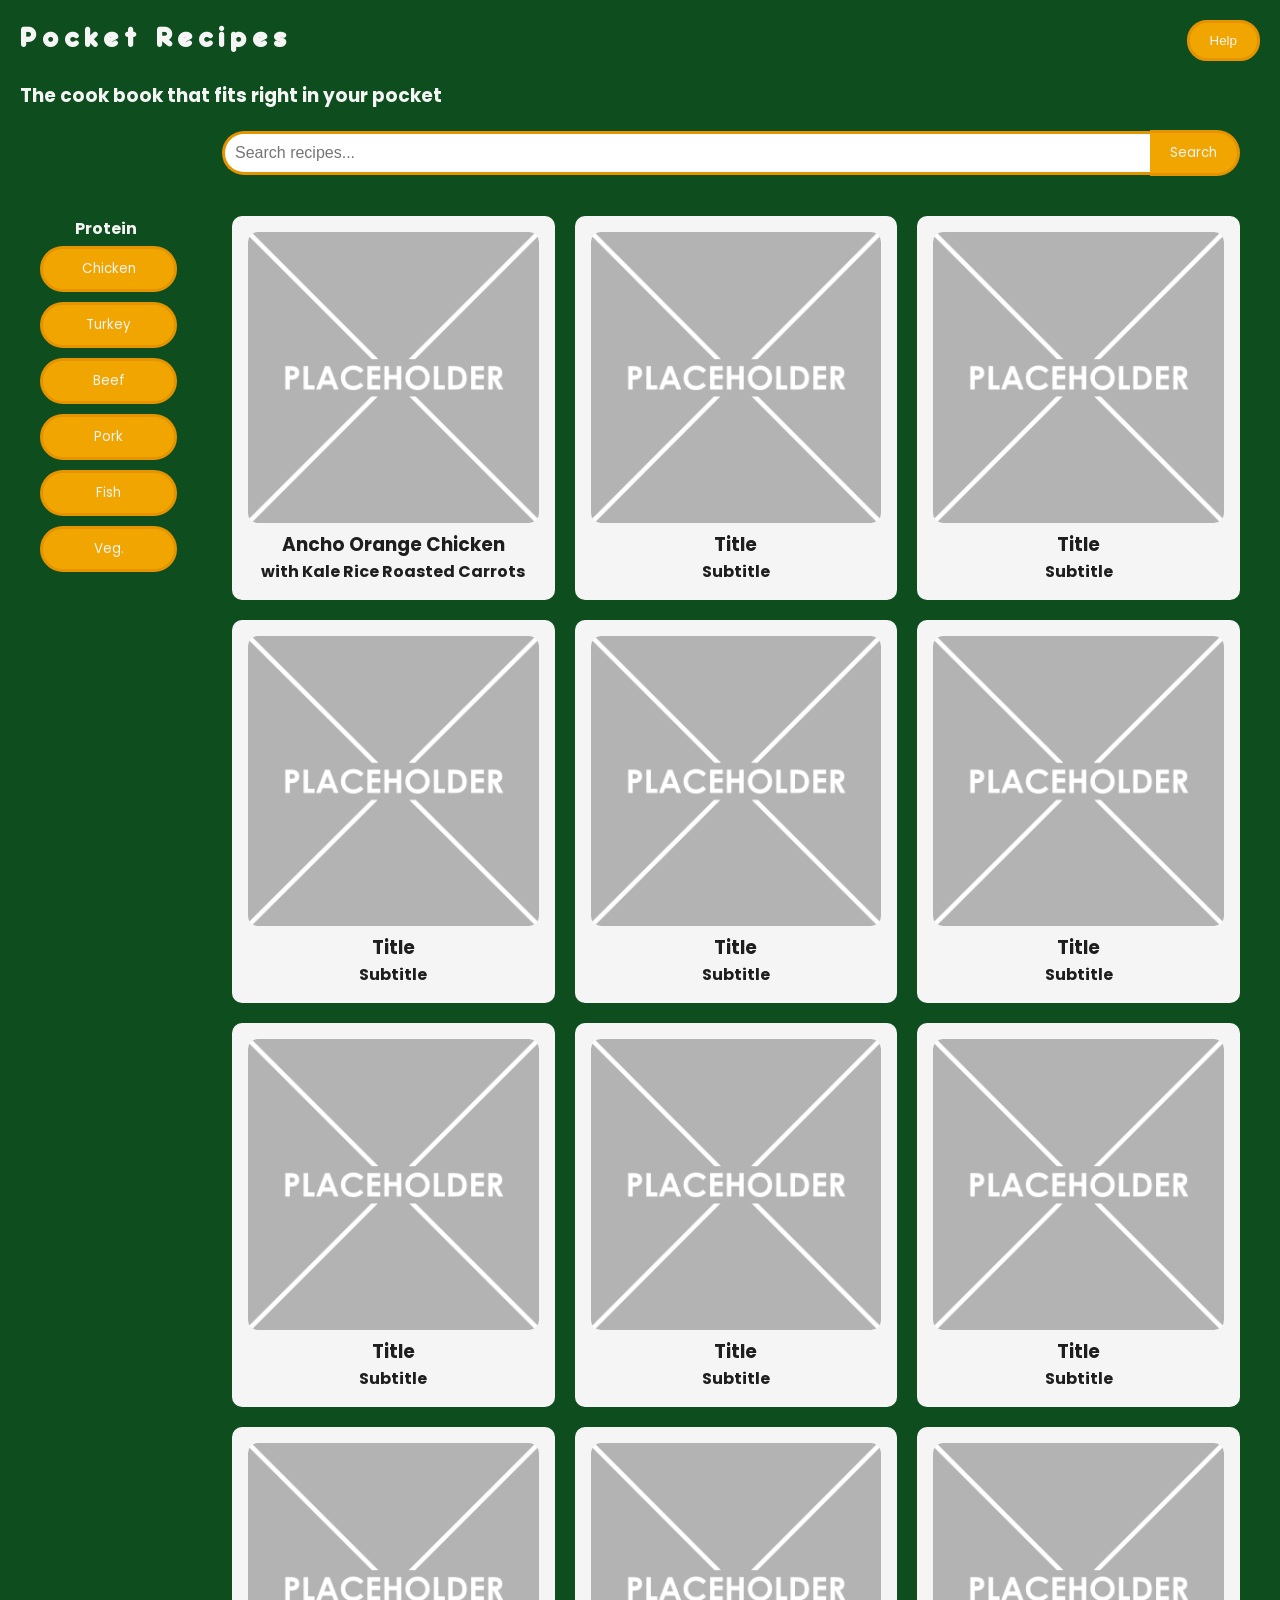
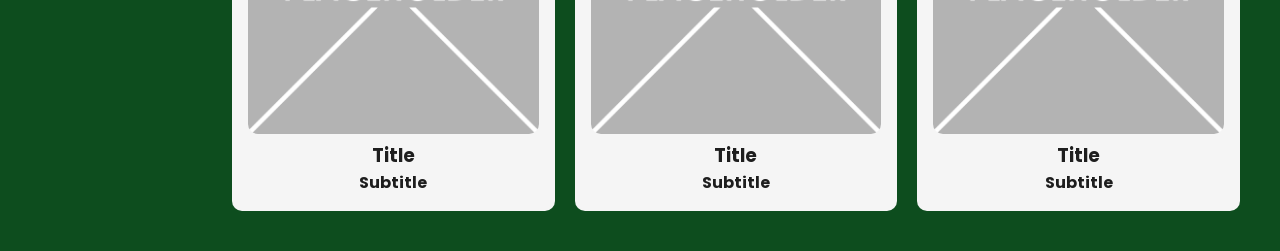
<file: index.html>
<!DOCTYPE html>
<html lang="en">
<head>
    <meta charset="UTF-8">
    <meta name="viewport" content="width=device-width, initial-scale=1.0">
    <title>Pocket Recipes Home Page</title>
    <link href="styles.css" rel="stylesheet" type="text/css"> 
    <link rel="preconnect" href="https://fonts.googleapis.com">
    <link rel="preconnect" href="https://fonts.gstatic.com" crossorigin>
    <link href="https://fonts.googleapis.com/css2?family=Poppins:ital,wght@0,100;0,200;0,300;0,400;0,500;0,600;0,700;0,800;0,900;1,100;1,200;1,300;1,400;1,500;1,600;1,700;1,800;1,900&display=swap" rel="stylesheet">
    <link rel="stylesheet" href="https://cdnjs.cloudflare.com/ajax/libs/font-awesome/6.0.0-beta3/css/all.min.css">
</head>
<body>
    <div class="hero">
        <div class="hero-text">
            <a href="index.html">
                <h1>Pocket Recipes</h1>
            </a>
        </div>
        <div class="help">
            <button onclick="window.location.href='help.html';">Help</button>    
        </div>
    </div> 

    <div class="statement">
        <h3>The cook book that fits right in your pocket</h3>
    </div>
    
    <div class="search">
        <div class="icon">
            <!-- <a href="index.html">
                <img src="assets/logo-icon.svg" alt="cook book icon">
            </a> -->
        </div>
        <div class="search-bar">
            <input type="text" id="searchInput" placeholder="Search recipes..." />
            <button onclick="performSearch()">Search</button>
            <p id="error-message" style="display: none; color: red;"></p>
        </div>
    </div>
    
    <div class="recipes">
        <div class="filter">           
            <div class="filter-text">
                <p><strong>Protein</strong></p>
            </div>
            <div class="filter-buttons">
                <button type="button">Chicken</button>
                <button type="button">Turkey</button>
                <button type="button">Beef</button>
                <button type="button">Pork</button>
                <button type="button">Fish</button>
                <button type="button">Veg.</button>
            </div>
        </div>
        <div class="items">
            <div class="item-card">
                <a href="recipes.html">
                    <!-- <img src="assets-pt2/images/Recipe_Ancho-Orange_Chicken_with_Kale_Rice_Roasted_Carrots/0101_FPP_Chicken-Rice_97338_WEB_SQ_hi_res.jpg" alt=""> -->
                    <img src="assets/placeholder-min.png" alt="placeholder">
                    <h3>Ancho Orange Chicken</h3>
                    <h4>with Kale Rice Roasted Carrots</h4>
                </a>
            </div>
            <div class="item-card">
                <a href="recipes.html">
                    <img src="assets/placeholder-min.png" alt="placeholder">
                    <h3>Title</h3>
                    <h4>Subtitle</h4>
                </a>
            </div>
            <div class="item-card">
                <a href="recipes.html">
                    <img src="assets/placeholder-min.png" alt="placeholder">
                    <h3>Title</h3>
                    <h4>Subtitle</h4>
                </a>
            </div>
            <div class="item-card">
                <a href="recipes.html">
                    <img src="assets/placeholder-min.png" alt="placeholder">
                    <h3>Title</h3>
                    <h4>Subtitle</h4>
                </a>
            </div>
            <div class="item-card">
                <a href="recipes.html">
                    <img src="assets/placeholder-min.png" alt="placeholder">
                    <h3>Title</h3>
                    <h4>Subtitle</h4>
                </a>
            </div>
            <div class="item-card">
                <a href="recipes.html">
                    <img src="assets/placeholder-min.png" alt="placeholder">
                    <h3>Title</h3>
                    <h4>Subtitle</h4>
                </a>
            </div>
            <div class="item-card">
                <a href="recipes.html">
                    <img src="assets/placeholder-min.png" alt="placeholder">
                    <h3>Title</h3>
                    <h4>Subtitle</h4>
                </a>
            </div>
            <div class="item-card">
                <a href="recipes.html">
                    <img src="assets/placeholder-min.png" alt="placeholder">
                    <h3>Title</h3>
                    <h4>Subtitle</h4>
                </a>
            </div>
            <div class="item-card">
                <a href="recipes.html">
                    <img src="assets/placeholder-min.png" alt="placeholder">
                    <h3>Title</h3>
                    <h4>Subtitle</h4>
                </a>
            </div>
            <div class="item-card">
                <a href="recipes.html">
                    <img src="assets/placeholder-min.png" alt="placeholder">
                    <h3>Title</h3>
                    <h4>Subtitle</h4>
                </a>
            </div>
            <div class="item-card">
                <a href="recipes.html">
                    <img src="assets/placeholder-min.png" alt="placeholder">
                    <h3>Title</h3>
                    <h4>Subtitle</h4>
                </a>
            </div>
            <div class="item-card">
                <a href="recipes.html">
                    <img src="assets/placeholder-min.png" alt="placeholder">
                    <h3>Title</h3>
                    <h4>Subtitle</h4>
                </a>
            </div>
        </div>
    </div>

    <!-- <footer>
        <h3>Fei Young, 2024</h3>
    </footer> -->
    <script src="scripts.js"></script>
</body>
</html>
</file>
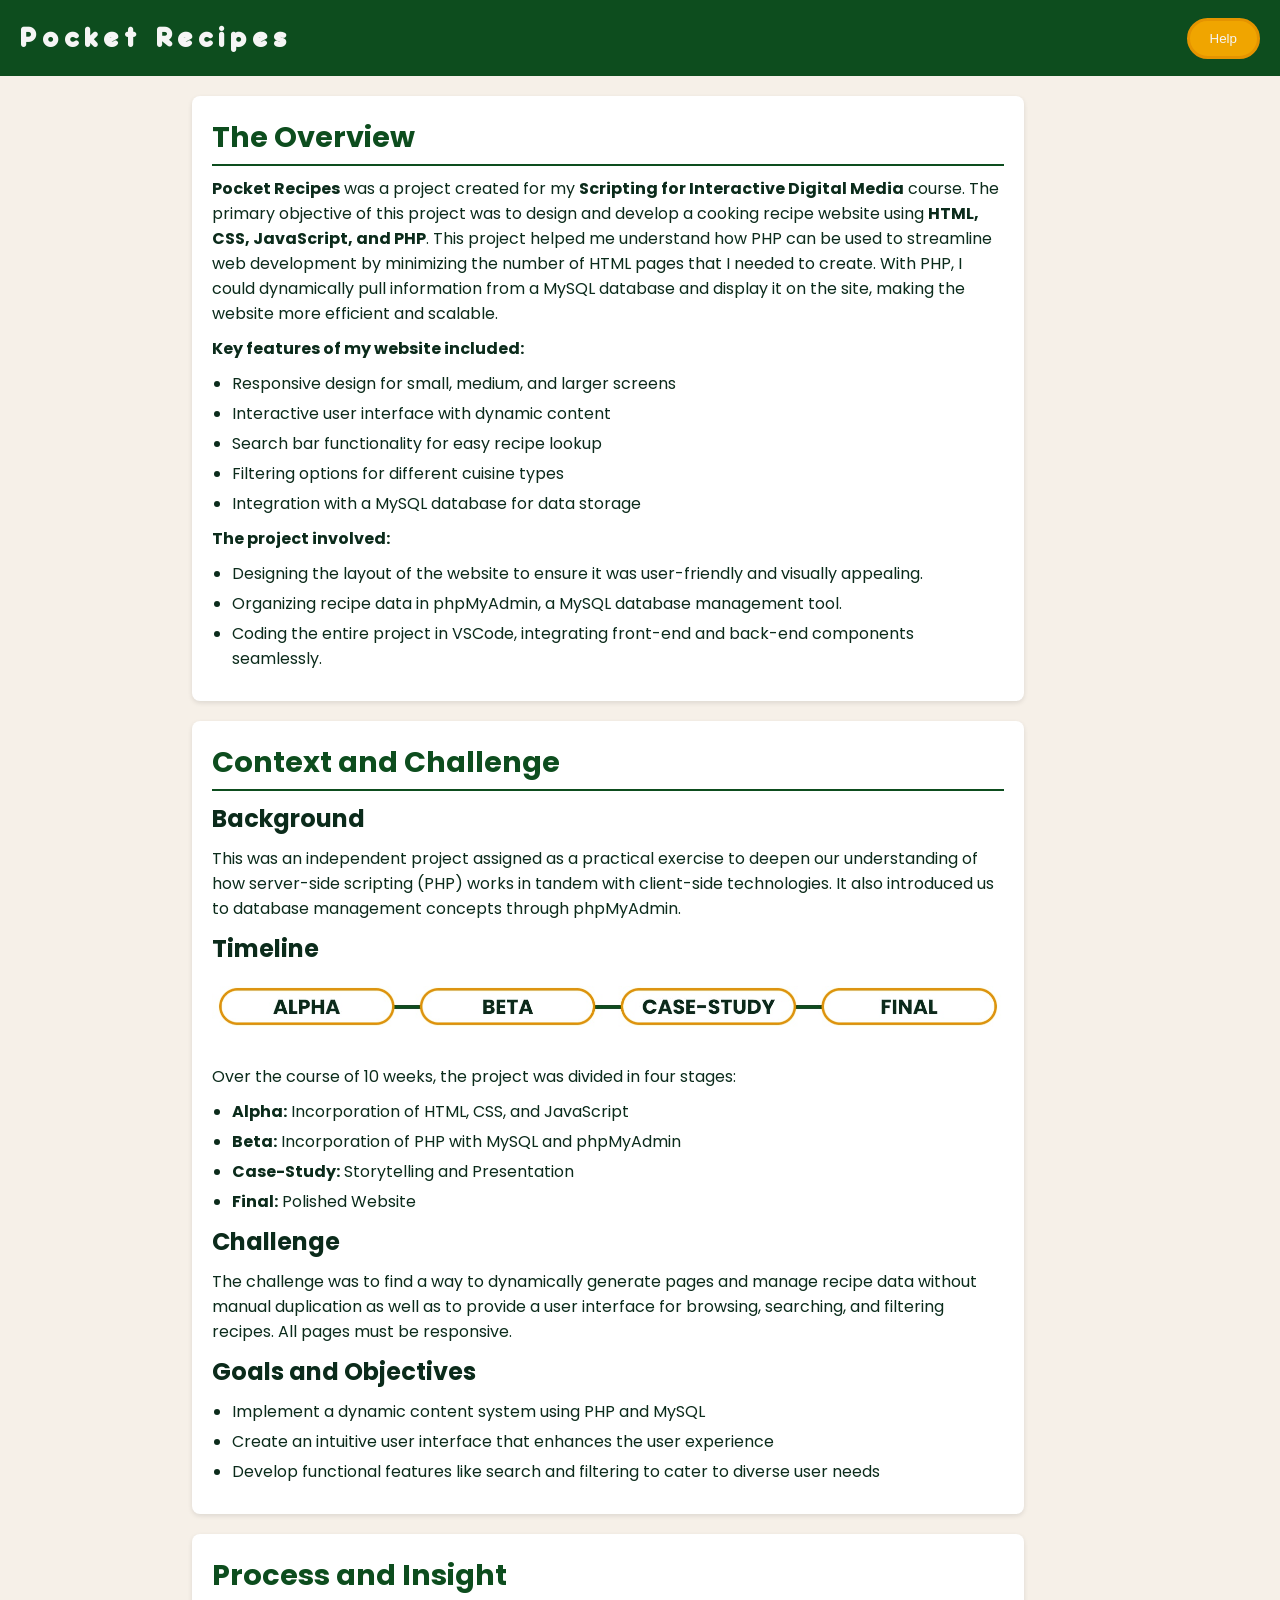
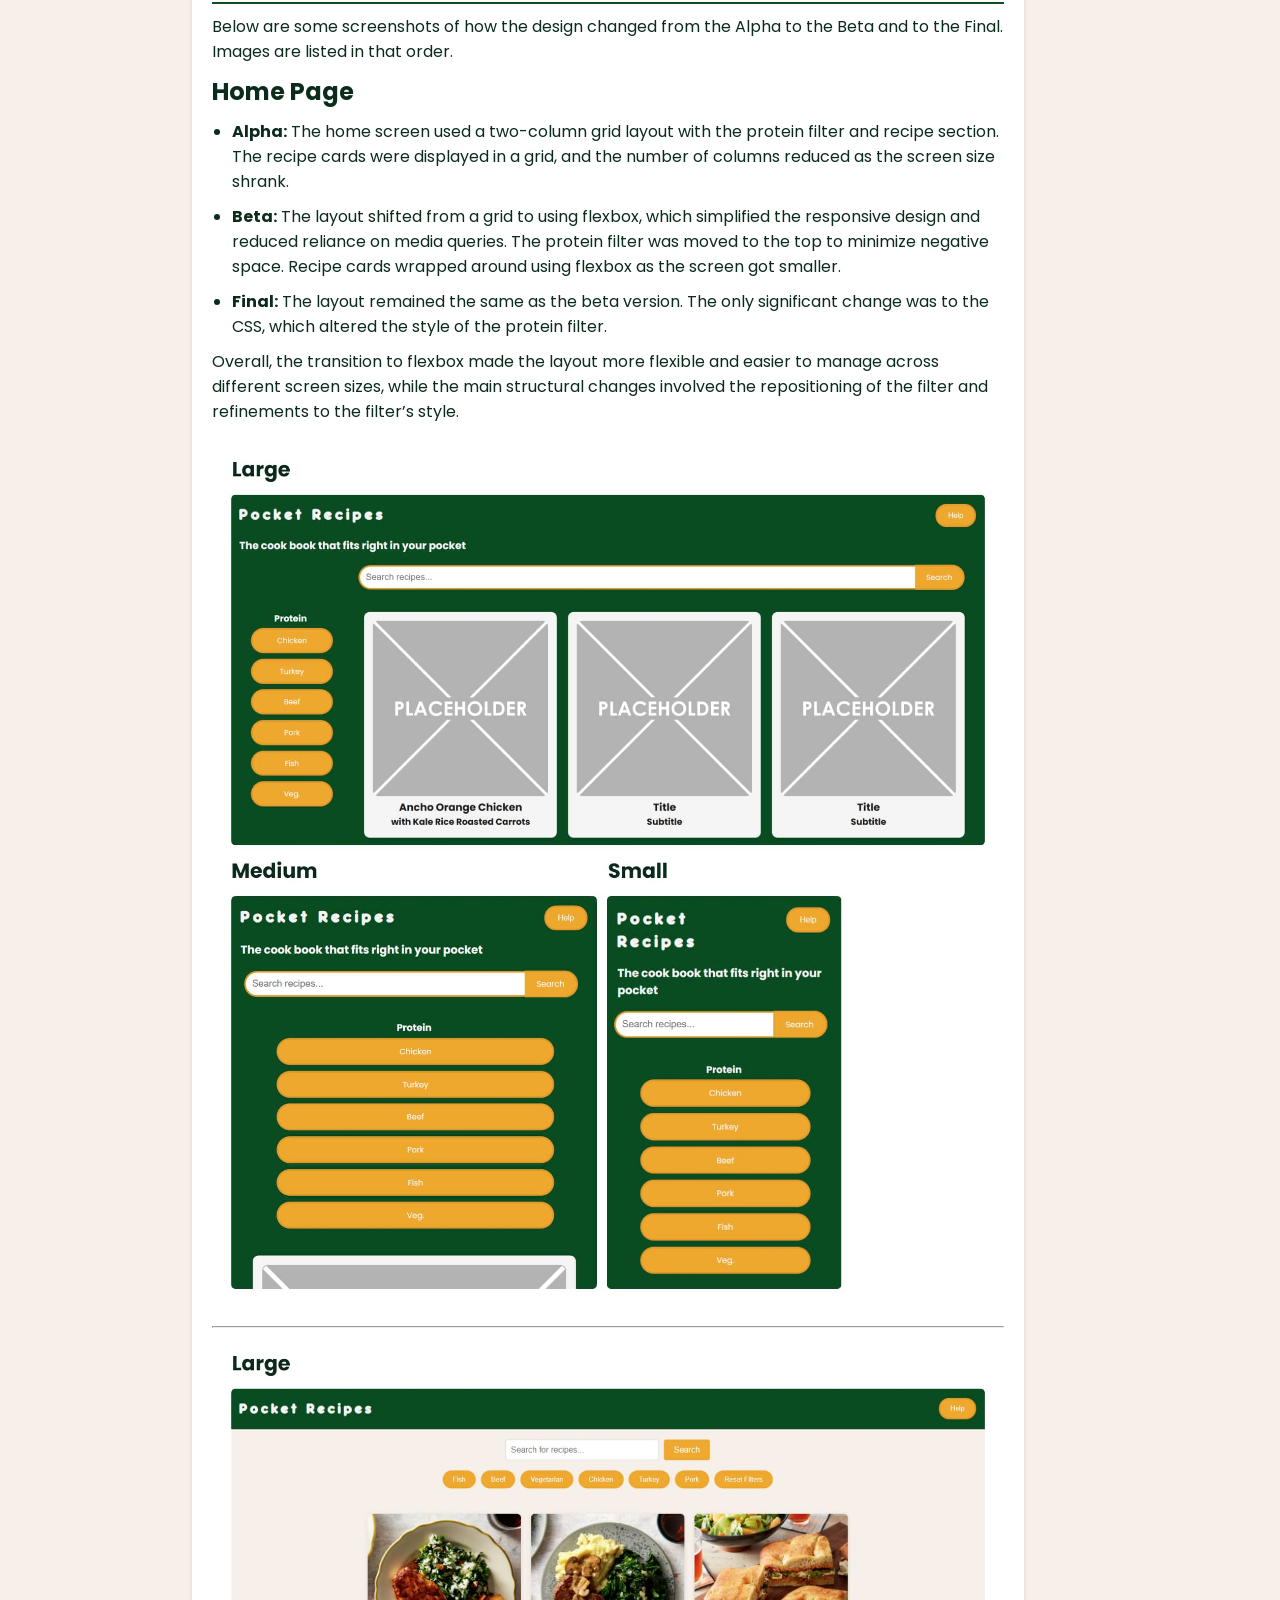
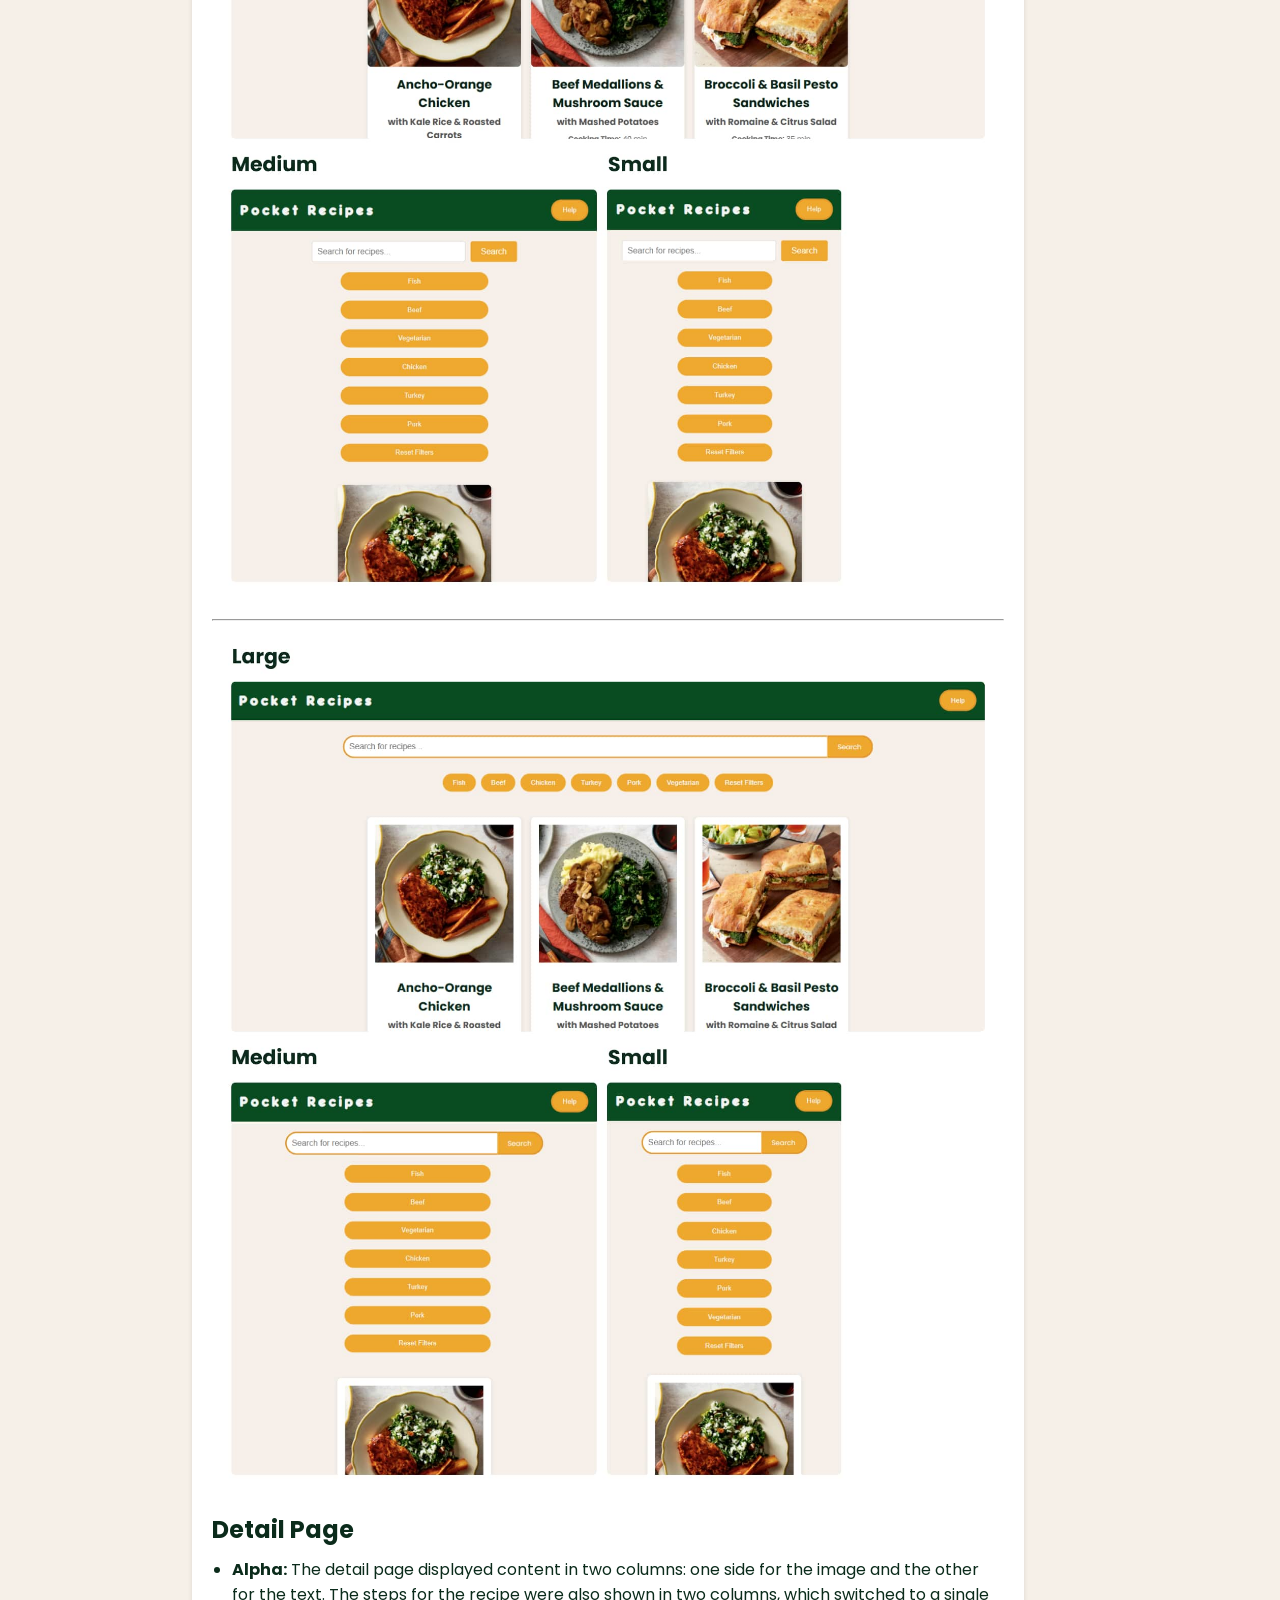
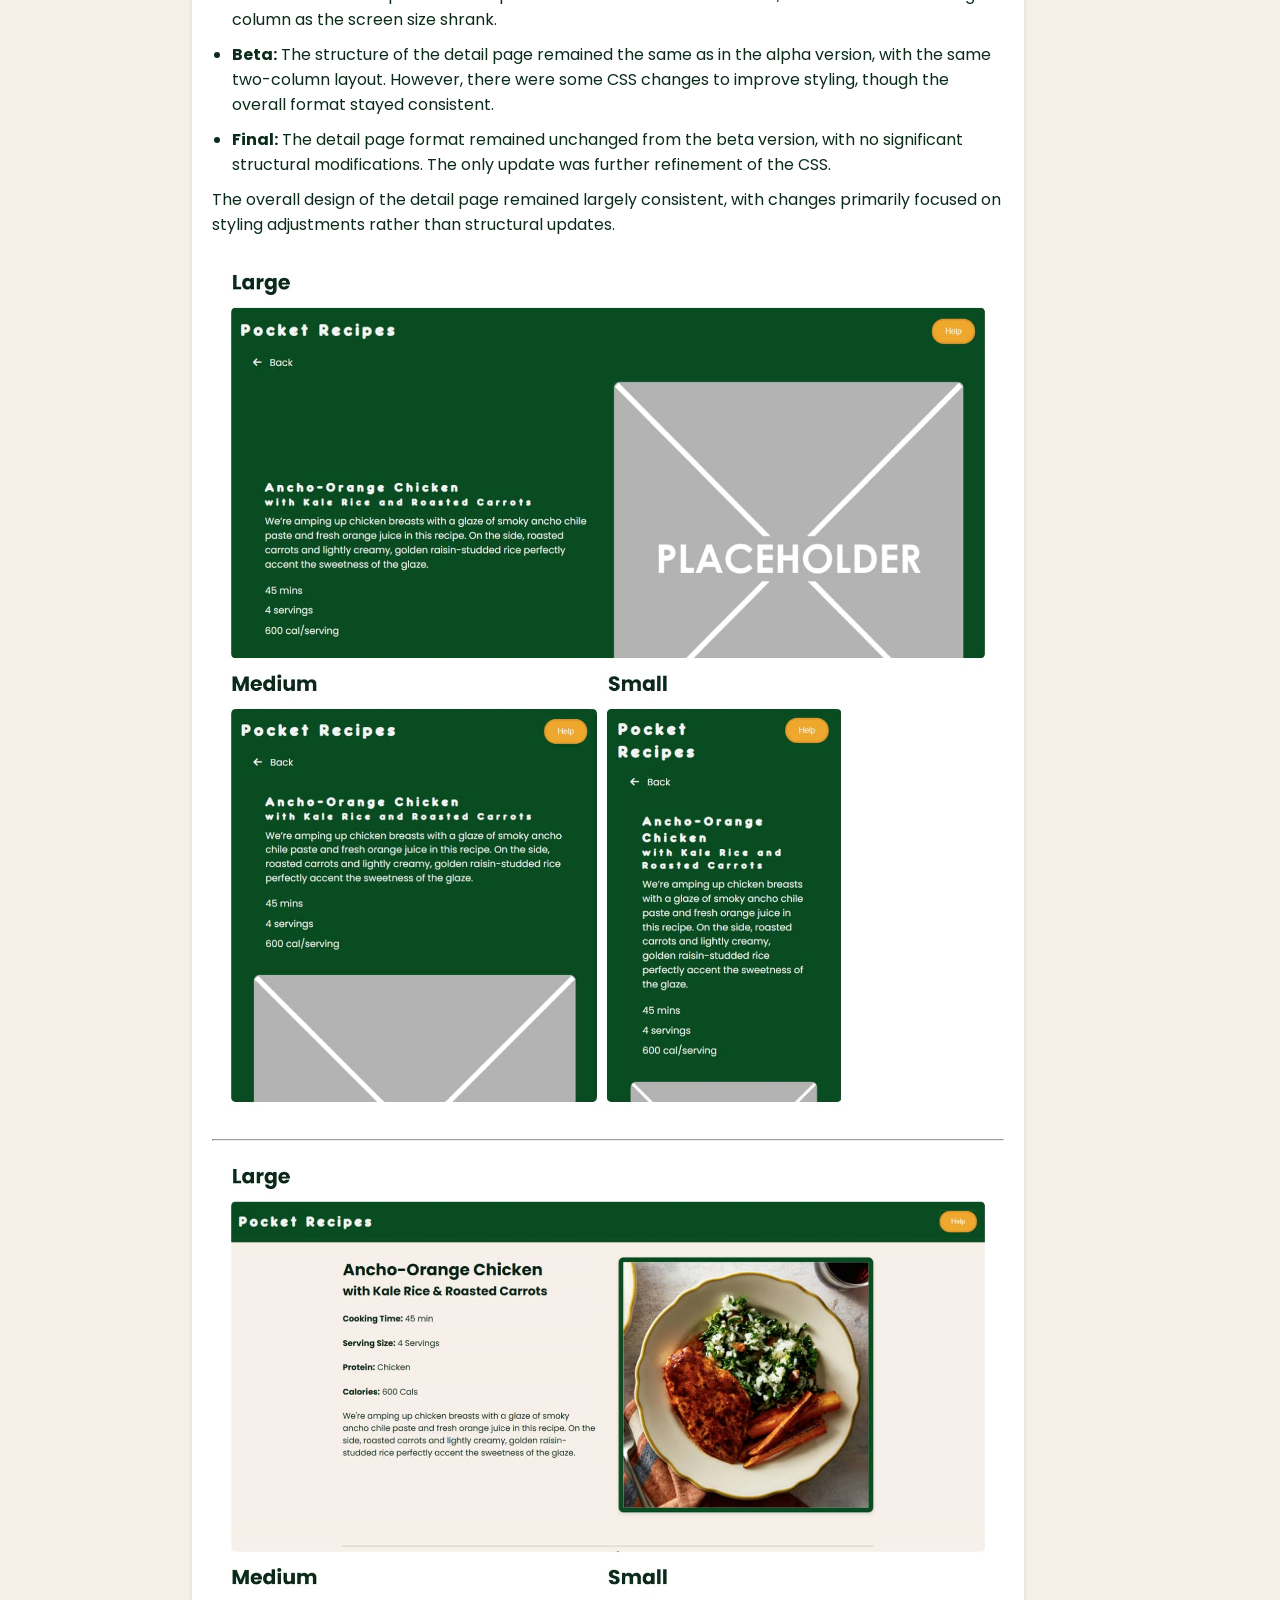
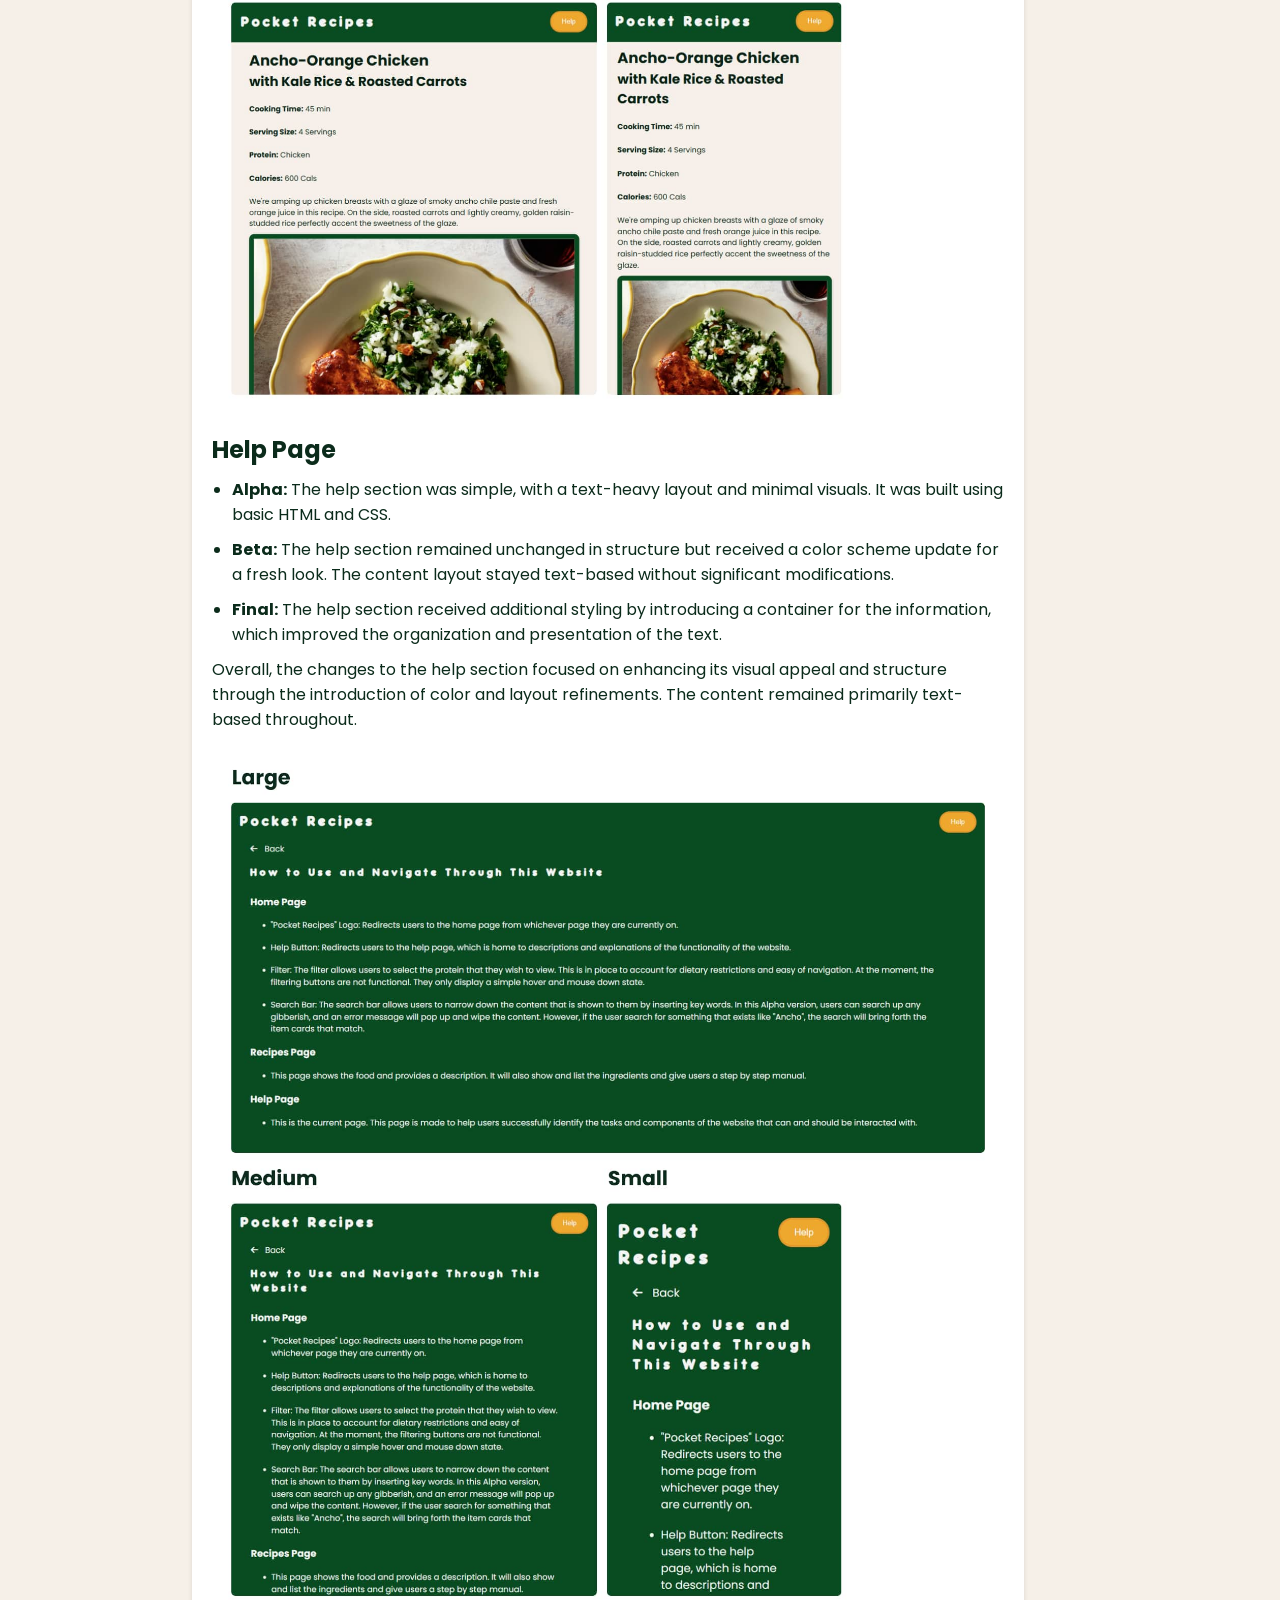
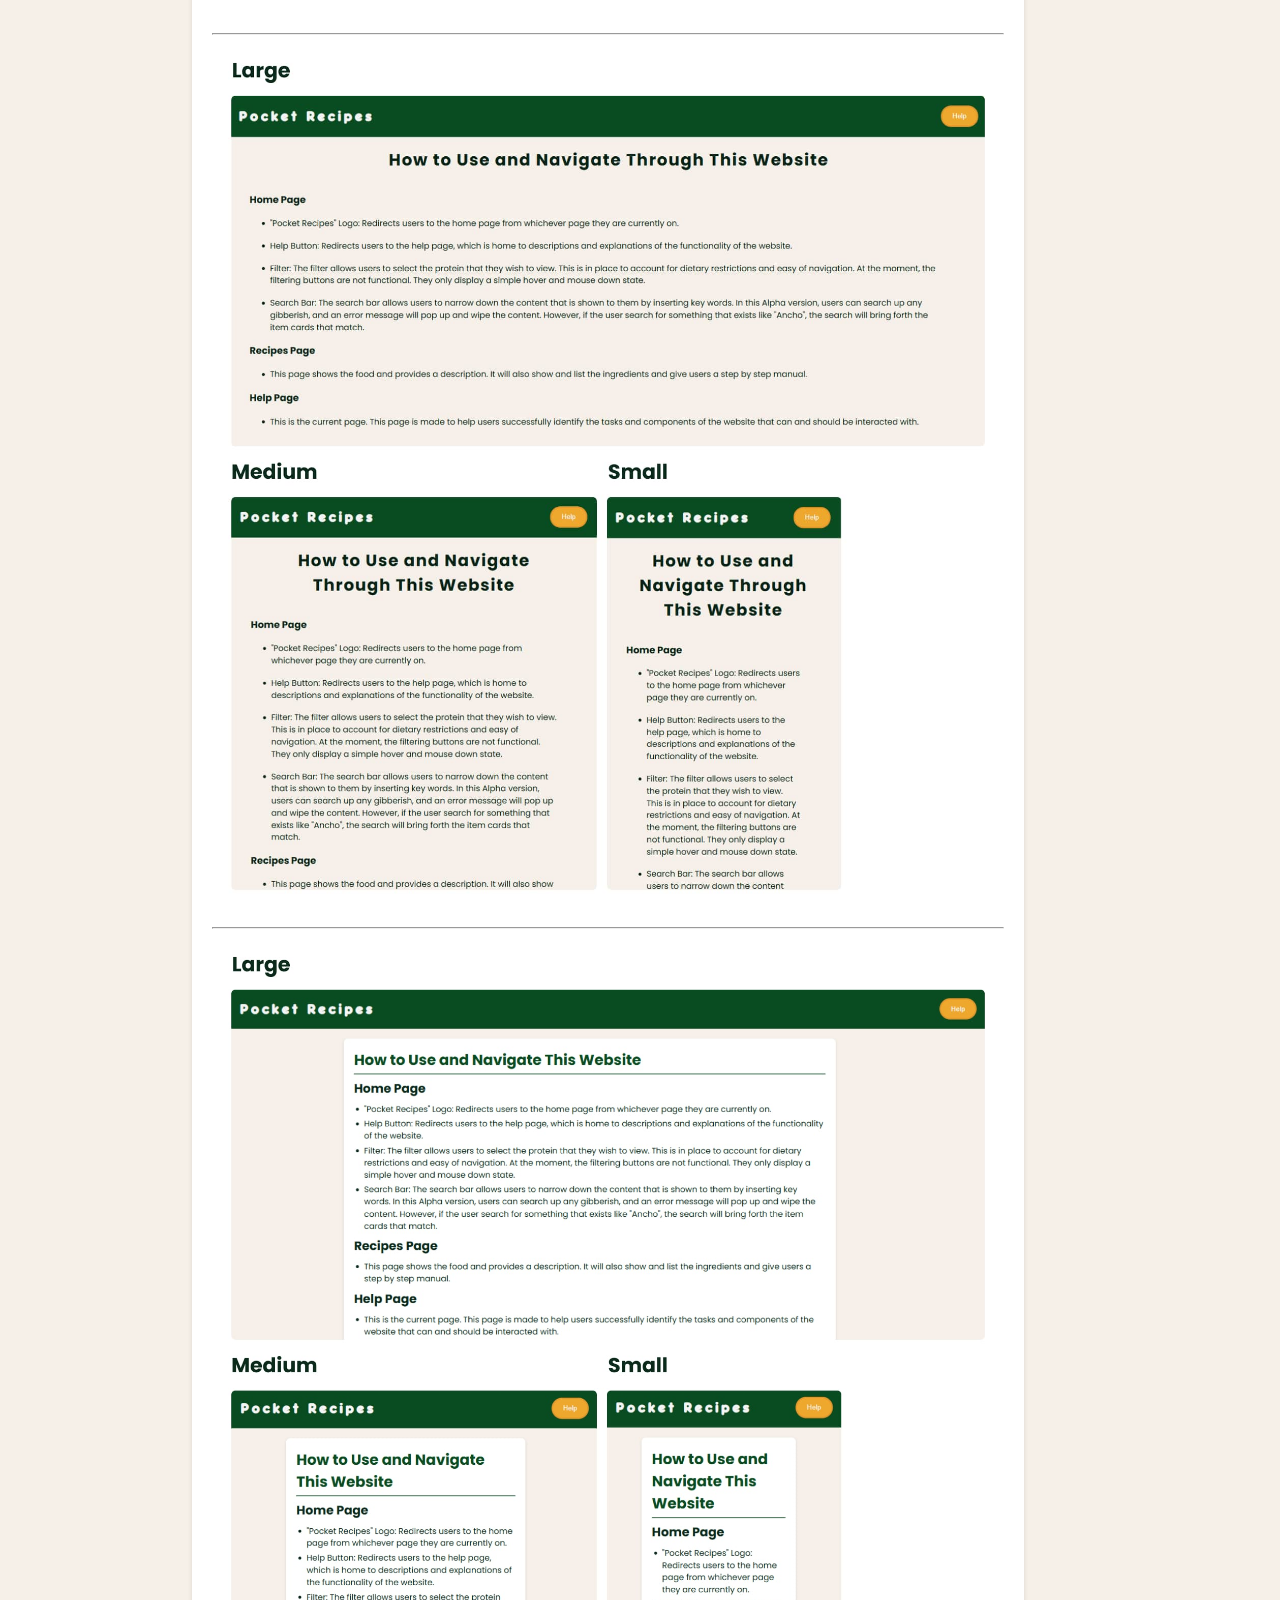
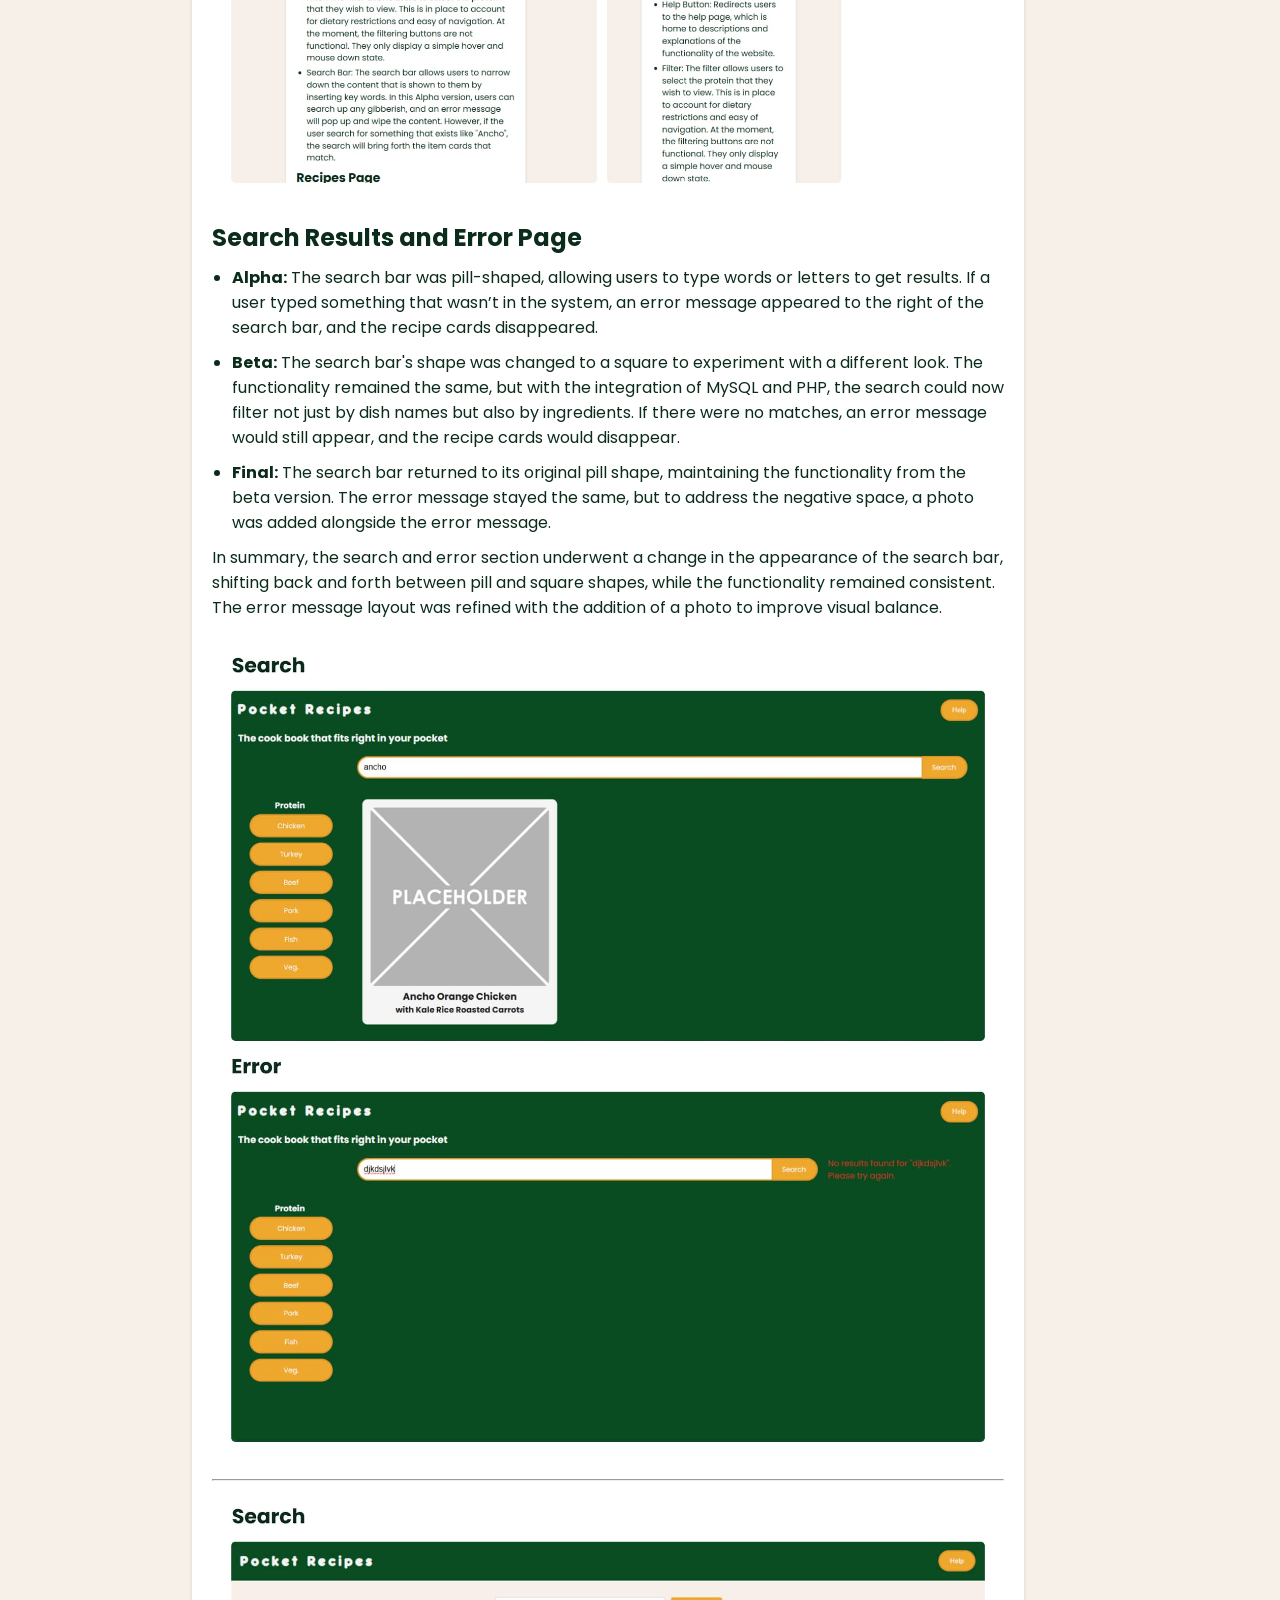
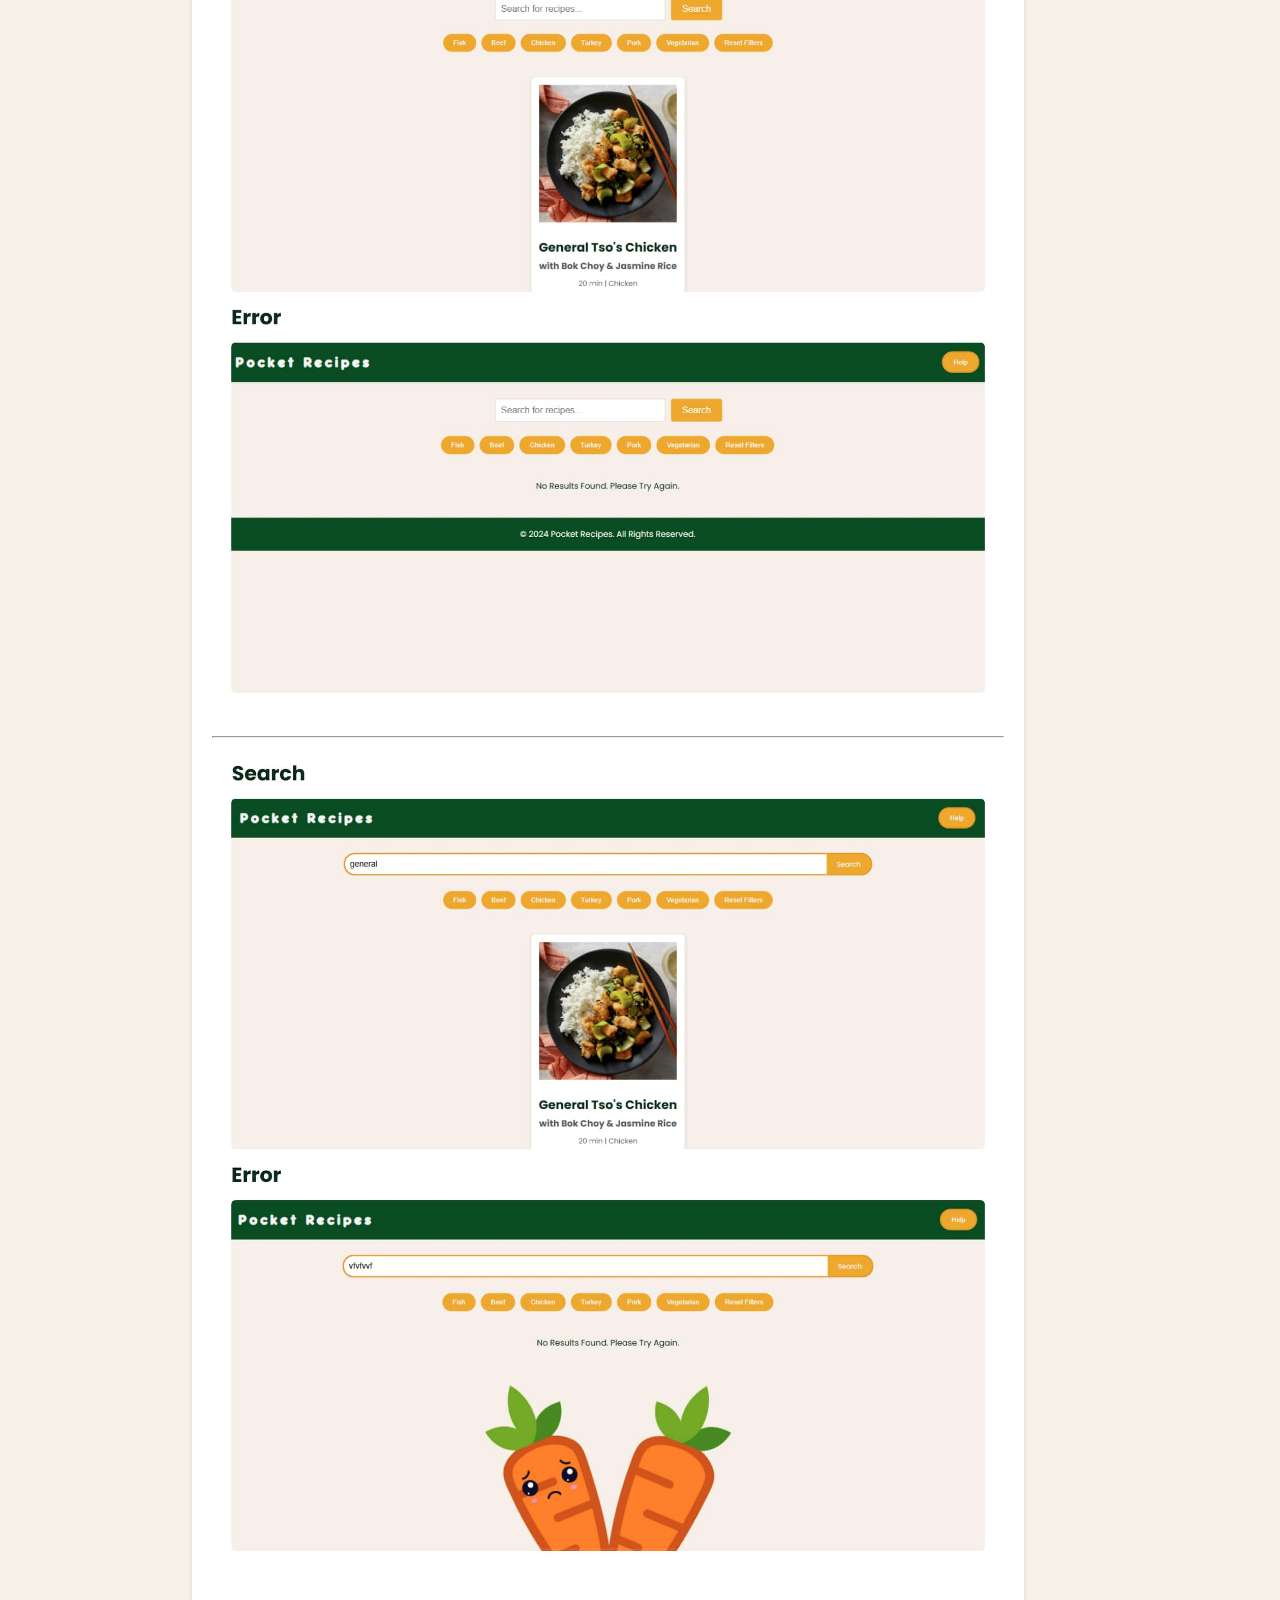
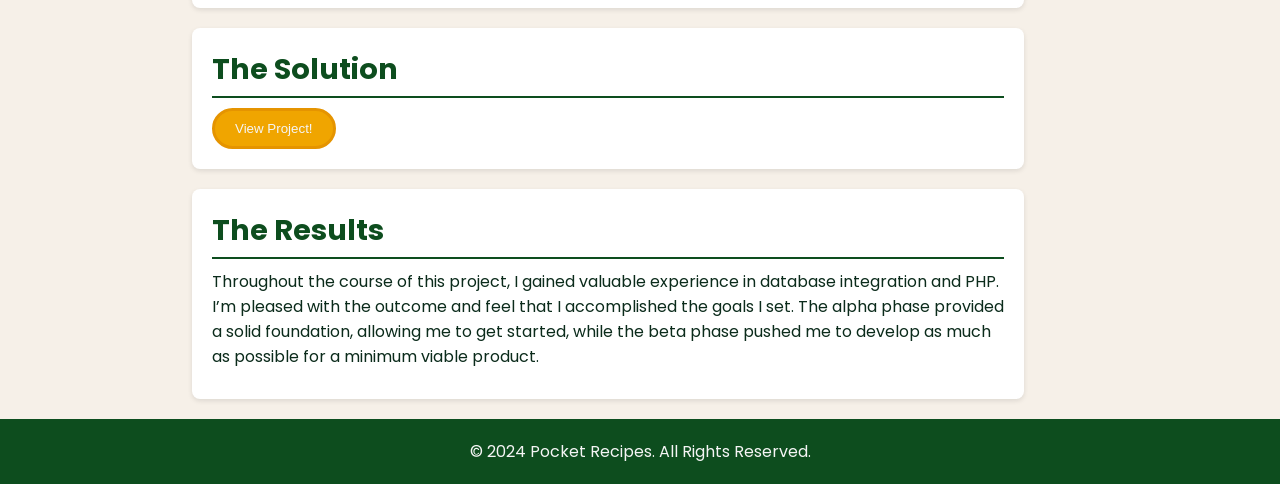
<file: case-study.html>
<!DOCTYPE html>
<html lang="en">
<head>
    <meta charset="UTF-8">
    <meta name="viewport" content="width=device-width, initial-scale=1.0">
    <title>Case-Study Page</title>
    <link href="style.css" rel="stylesheet" type="text/css"> 
    <link rel="preconnect" href="https://fonts.googleapis.com">
    <link rel="preconnect" href="https://fonts.gstatic.com" crossorigin>
    <link href="https://fonts.googleapis.com/css2?family=Poppins:ital,wght@0,100;0,200;0,300;0,400;0,500;0,600;0,700;0,800;0,900;1,100;1,200;1,300;1,400;1,500;1,600;1,700;1,800;1,900&display=swap" rel="stylesheet">
</head>

<body>
    <!-- Hero Section -->
    <div class="hero">
        <div class="hero-text">
            <a href="index.php">
                <h1>Pocket Recipes</h1>
            </a>
        </div>
        <div class="help">
            <button onclick="window.location.href='help.html';">Help</button>    
        </div>
    </div>

    <div class="container">
        <section class="overview">
            <h1>The Overview</h1>
            <p><strong>Pocket Recipes</strong> was a project created for my <strong>Scripting for Interactive Digital Media</strong> course. The primary objective of this project was to design and develop a cooking recipe website using <strong>HTML, CSS, JavaScript, and PHP</strong>. This project helped me understand how PHP can be used to streamline web development by minimizing the number of HTML pages that I needed to create. With PHP, I could dynamically pull information from a MySQL database and display it on the site, making the website more efficient and scalable.</p>
            <p><strong>Key features of my website included:</strong></p>
            <ul>
                <li>Responsive design for small, medium, and larger screens</li>
                <li>Interactive user interface with dynamic content</li>
                <li>Search bar functionality for easy recipe lookup</li>
                <li>Filtering options for different cuisine types</li>
                <li>Integration with a MySQL database for data storage</li>
            </ul>
            <p><strong>The project involved:</strong></p>
            <ul>
                <li>Designing the layout of the website to ensure it was user-friendly and visually appealing.</li>
                <li>Organizing recipe data in phpMyAdmin, a MySQL database management tool.</li>
                <li>Coding the entire project in VSCode, integrating front-end and back-end components seamlessly.</li>
            </ul>
        </section>

        <section class="context-challenge">
            <h1>Context and Challenge</h1>
            <h2>Background</h2>
            <p>This was an independent project assigned as a practical exercise to deepen our understanding of how server-side scripting (PHP) works in tandem with client-side technologies. It also introduced us to database management concepts through phpMyAdmin.</p>
            <h2>Timeline</h2>
            <img src="pics/timeline-min.jpg" alt="Timeline">
            <p>Over the course of 10 weeks, the project was divided in four stages:<p>
            <ul>
                <li><strong>Alpha:</strong> Incorporation of HTML, CSS, and JavaScript </li>
                <li><strong>Beta:</strong> Incorporation of PHP with MySQL and phpMyAdmin</li>
                <li><strong>Case-Study:</strong> Storytelling and Presentation</li>
                <li><strong>Final:</strong> Polished Website</li>
            </ul>
            <h2>Challenge</h2>
            <p>The challenge was to find a way to dynamically generate pages and manage recipe data without manual duplication as well as to provide a user interface for browsing, searching, and filtering recipes. All pages must be responsive.</p>
            <h2>Goals and Objectives</h2>
            <ul>
                <li>Implement a dynamic content system using PHP and MySQL</li>
                <li>Create an intuitive user interface that enhances the user experience</li>            
                <li>Develop functional features like search and filtering to cater to diverse user needs</li>
            </ul>
        </section>

        <section class="process-insight">
            <h1>Process and Insight</h1>
            <p>Below are some screenshots of how the design changed from the Alpha to the Beta and to the Final. Images are listed in that order.</p>
            <h2>Home Page</h2>
            <ul>
                <li><p><strong>Alpha:</strong> The home screen used a two-column grid layout with the protein filter and recipe section. The recipe cards were displayed in a grid, and the number of columns reduced as the screen size shrank.</p></li>
                <li><p><strong>Beta:</strong> The layout shifted from a grid to using flexbox, which simplified the responsive design and reduced reliance on media queries. The protein filter was moved to the top to minimize negative space. Recipe cards wrapped around using flexbox as the screen got smaller.</p></li>
                <li><p><strong>Final:</strong> The layout remained the same as the beta version. The only significant change was to the CSS, which altered the style of the protein filter.</p></li>
            </ul>
            <p>Overall, the transition to flexbox made the layout more flexible and easier to manage across different screen sizes, while the main structural changes involved the repositioning of the filter and refinements to the filter’s style.</p>
            <img src="pics/alpha-home-min.jpg" alt="Alpha"><hr>
            <img src="pics/beta-home-min.jpg" alt="Beta"><hr>
            <img src="pics/final-home-min.jpg" alt="Final">
            <h2>Detail Page</h2>
            <ul>
                <li><p><strong>Alpha:</strong> The detail page displayed content in two columns: one side for the image and the other for the text. The steps for the recipe were also shown in two columns, which switched to a single column as the screen size shrank.</p></li>
                <li><p><strong>Beta:</strong> The structure of the detail page remained the same as in the alpha version, with the same two-column layout. However, there were some CSS changes to improve styling, though the overall format stayed consistent.</p></li>
                <li><p><strong>Final:</strong> The detail page format remained unchanged from the beta version, with no significant structural modifications. The only update was further refinement of the CSS.</p></li>
            </ul>
            <p>The overall design of the detail page remained largely consistent, with changes primarily focused on styling adjustments rather than structural updates.</p>
            <img src="pics/alpha-detail-min.jpg" alt="Alpha"><hr>
            <img src="pics/beta-detail-min.jpg" alt="Beta">
            <h2>Help Page</h2>
            <ul>
                <li><p><strong>Alpha:</strong> The help section was simple, with a text-heavy layout and minimal visuals. It was built using basic HTML and CSS.</p></li>
                <li><p><strong>Beta:</strong> The help section remained unchanged in structure but received a color scheme update for a fresh look. The content layout stayed text-based without significant modifications.</p></li>
                <li><p><strong>Final:</strong> The help section received additional styling by introducing a container for the information, which improved the organization and presentation of the text.</p></li>
            </ul>
            <p>Overall, the changes to the help section focused on enhancing its visual appeal and structure through the introduction of color and layout refinements. The content remained primarily text-based throughout.</p>
            <img src="pics/alpha-help-min.jpg" alt="Alpha"><hr>
            <img src="pics/beta-help-min.jpg" alt="Beta"><hr>
            <img src="pics/final-help-min.jpg" alt="Final">
            <h2>Search Results and Error Page</h2>
            <ul>
                <li><p><strong>Alpha:</strong> The search bar was pill-shaped, allowing users to type words or letters to get results. If a user typed something that wasn’t in the system, an error message appeared to the right of the search bar, and the recipe cards disappeared.</p></li>
                <li><p><strong>Beta:</strong> The search bar's shape was changed to a square to experiment with a different look. The functionality remained the same, but with the integration of MySQL and PHP, the search could now filter not just by dish names but also by ingredients. If there were no matches, an error message would still appear, and the recipe cards would disappear.</p></li>
                <li><p><strong>Final:</strong> The search bar returned to its original pill shape, maintaining the functionality from the beta version. The error message stayed the same, but to address the negative space, a photo was added alongside the error message.</p></li>
            </ul>
            <p>In summary, the search and error section underwent a change in the appearance of the search bar, shifting back and forth between pill and square shapes, while the functionality remained consistent. The error message layout was refined with the addition of a photo to improve visual balance.</p>
            <img src="pics/alpha-error-min.jpg" alt="Alpha"><hr>
            <img src="pics/beta-error-min.jpg" alt="Beta"><hr>
            <img src="pics/final-error-min.jpg" alt="Final">
        </section>

        <section class="solution">
            <h1>The Solution</h1>
            <div class="case-study">
                <button onclick="window.location.href='index.php';">View Project!</button>    
            </div>
        </section>

        <section class="results">
            <h1>The Results</h1>
            <p>Throughout the course of this project, I gained valuable experience in database integration and PHP. I’m pleased with the outcome and feel that I accomplished the goals I set. The alpha phase provided a solid foundation, allowing me to get started, while the beta phase pushed me to develop as much as possible for a minimum viable product.</p>
        </section>
    </div>

    <!-- Footer -->
    <footer>
        <p>&copy; 2024 Pocket Recipes. All Rights Reserved.</p>
    </footer>
</body>
</html>
</file>
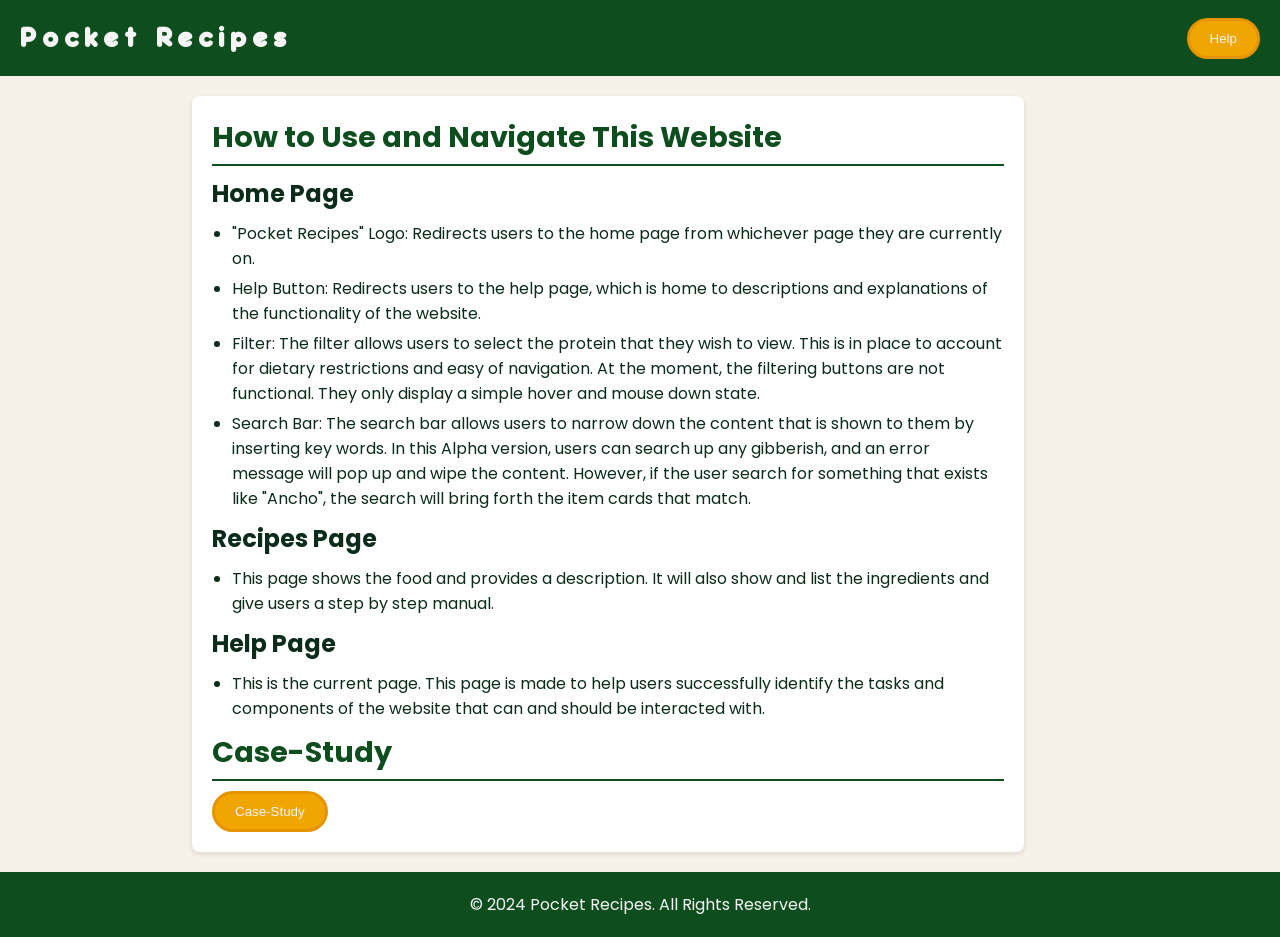
<file: help.html>
<!DOCTYPE html>
<html lang="en">
<head>
    <meta charset="UTF-8">
    <meta name="viewport" content="width=device-width, initial-scale=1.0">
    <title>Help Page</title>
    <link href="style.css" rel="stylesheet" type="text/css"> 
    <link rel="preconnect" href="https://fonts.googleapis.com">
    <link rel="preconnect" href="https://fonts.gstatic.com" crossorigin>
    <link href="https://fonts.googleapis.com/css2?family=Poppins:ital,wght@0,100;0,200;0,300;0,400;0,500;0,600;0,700;0,800;0,900;1,100;1,200;1,300;1,400;1,500;1,600;1,700;1,800;1,900&display=swap" rel="stylesheet">
</head>

<body>
    <div class="hero">
        <div class="hero-text">
            <a href="index.php">
                <h1>Pocket Recipes</h1>
            </a>
        </div>
        <div class="help">
            <button onclick="window.location.href='help.html';">Help</button>    
        </div>
    </div>

    <div class="container">
        <section class="overview">
            <h1>How to Use and Navigate This Website</h1>
            <h2>Home Page</h2>
                <ul>
                    <li>"Pocket Recipes" Logo: Redirects users to the home page from whichever page they are currently on.</li>
                    <li>Help Button: Redirects users to the help page, which is home to descriptions and explanations of the functionality of the website.</li>
                    <li>Filter: The filter allows users to select the protein that they wish to view. This is in place to account for dietary restrictions and easy of navigation. At the moment, the filtering buttons are not functional. They only display a simple hover and mouse down state.</li>
                    <li>Search Bar: The search bar allows users to narrow down the content that is shown to them by inserting key words. In this Alpha version, users can search up any gibberish, and an error message will pop up and wipe the content. However, if the user search for something that exists like "Ancho", the search will bring forth the item cards that match.</li>
                </ul>
            <h2>Recipes Page</h2>
                <ul>
                    <li>This page shows the food and provides a description. It will also show and list the ingredients and give users a step by step manual.</li>
                </ul>
            <h2>Help Page</h2>
                <ul>
                    <li>This is the current page. This page is made to help users successfully identify the tasks and components of the website that can and should be interacted with.</li>
                </ul>
            <h1>Case-Study</h1>
            <div class="case-study">
                <button onclick="window.location.href='case-study.html';">Case-Study</button>    
            </div>
        </section>
    </div>

    <!-- Footer -->
    <footer>
        <p>&copy; 2024 Pocket Recipes. All Rights Reserved.</p>
    </footer>
</body>
</html>
</file>
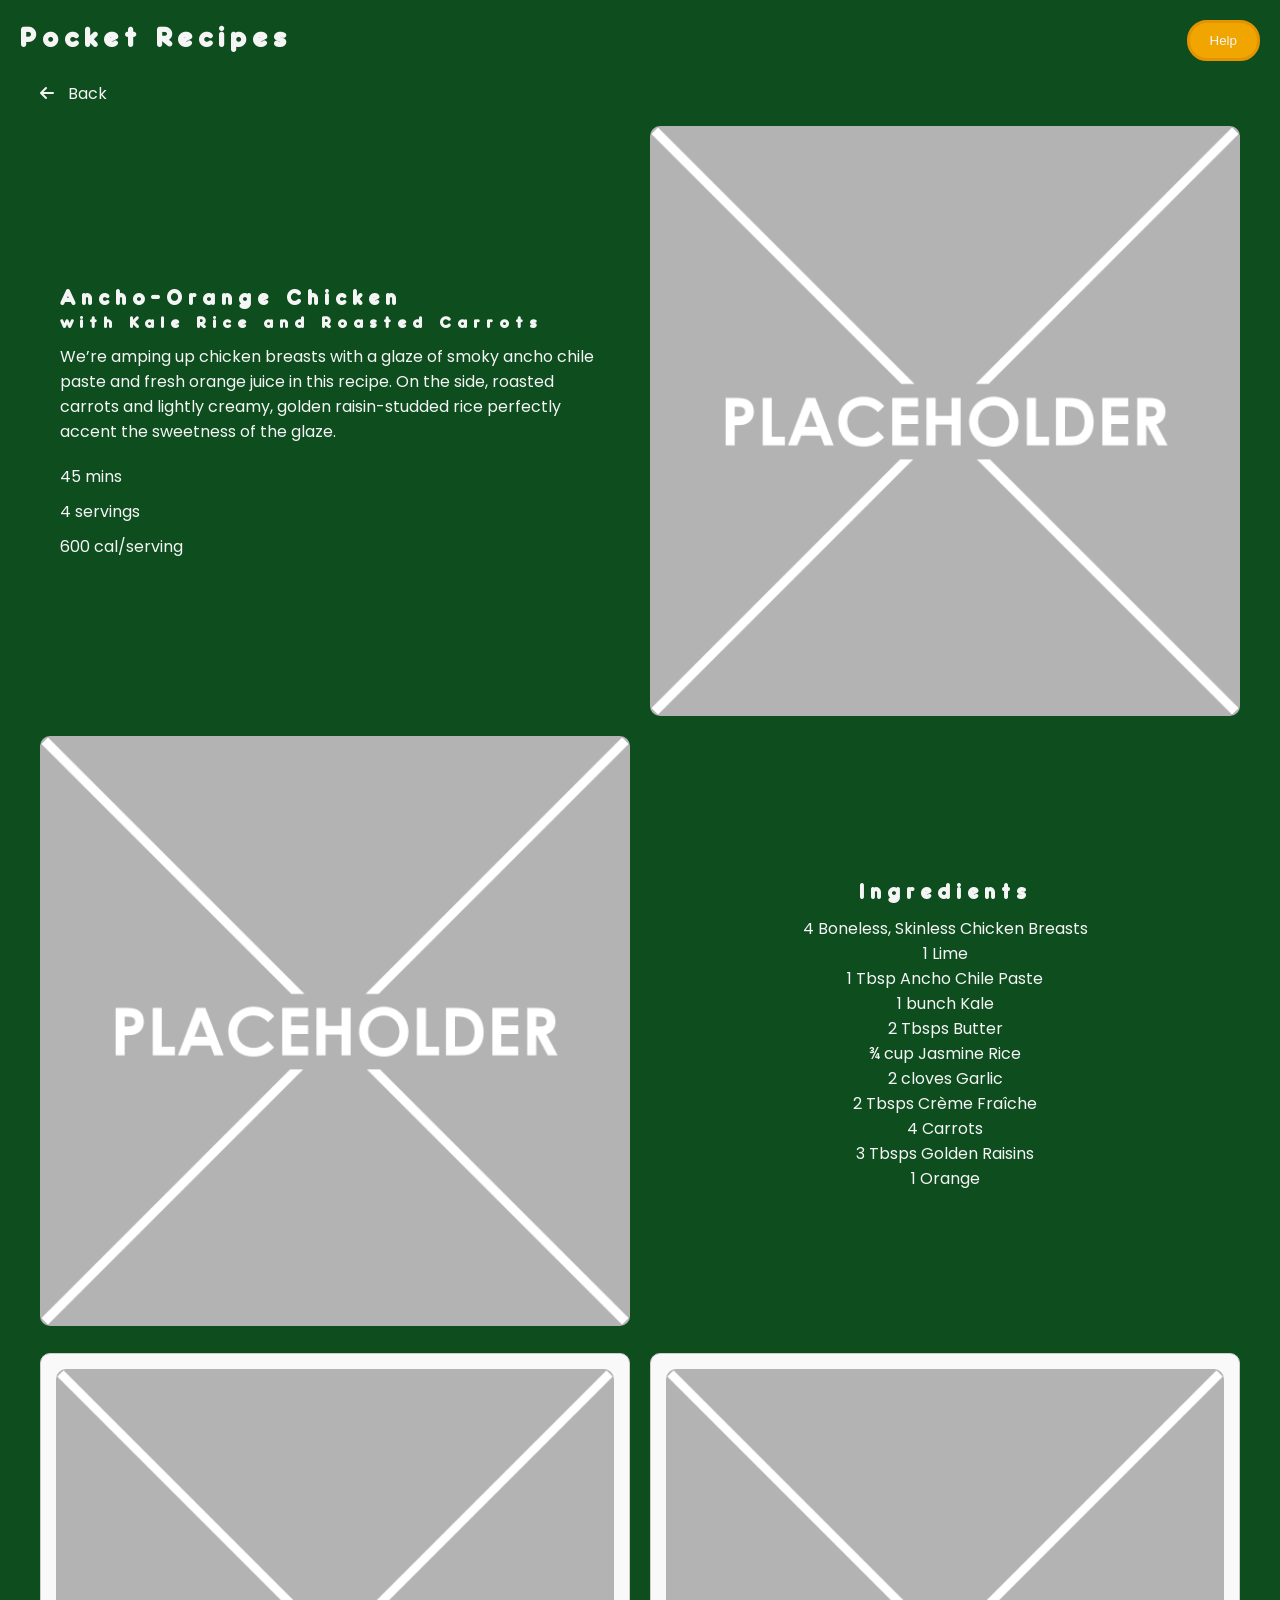
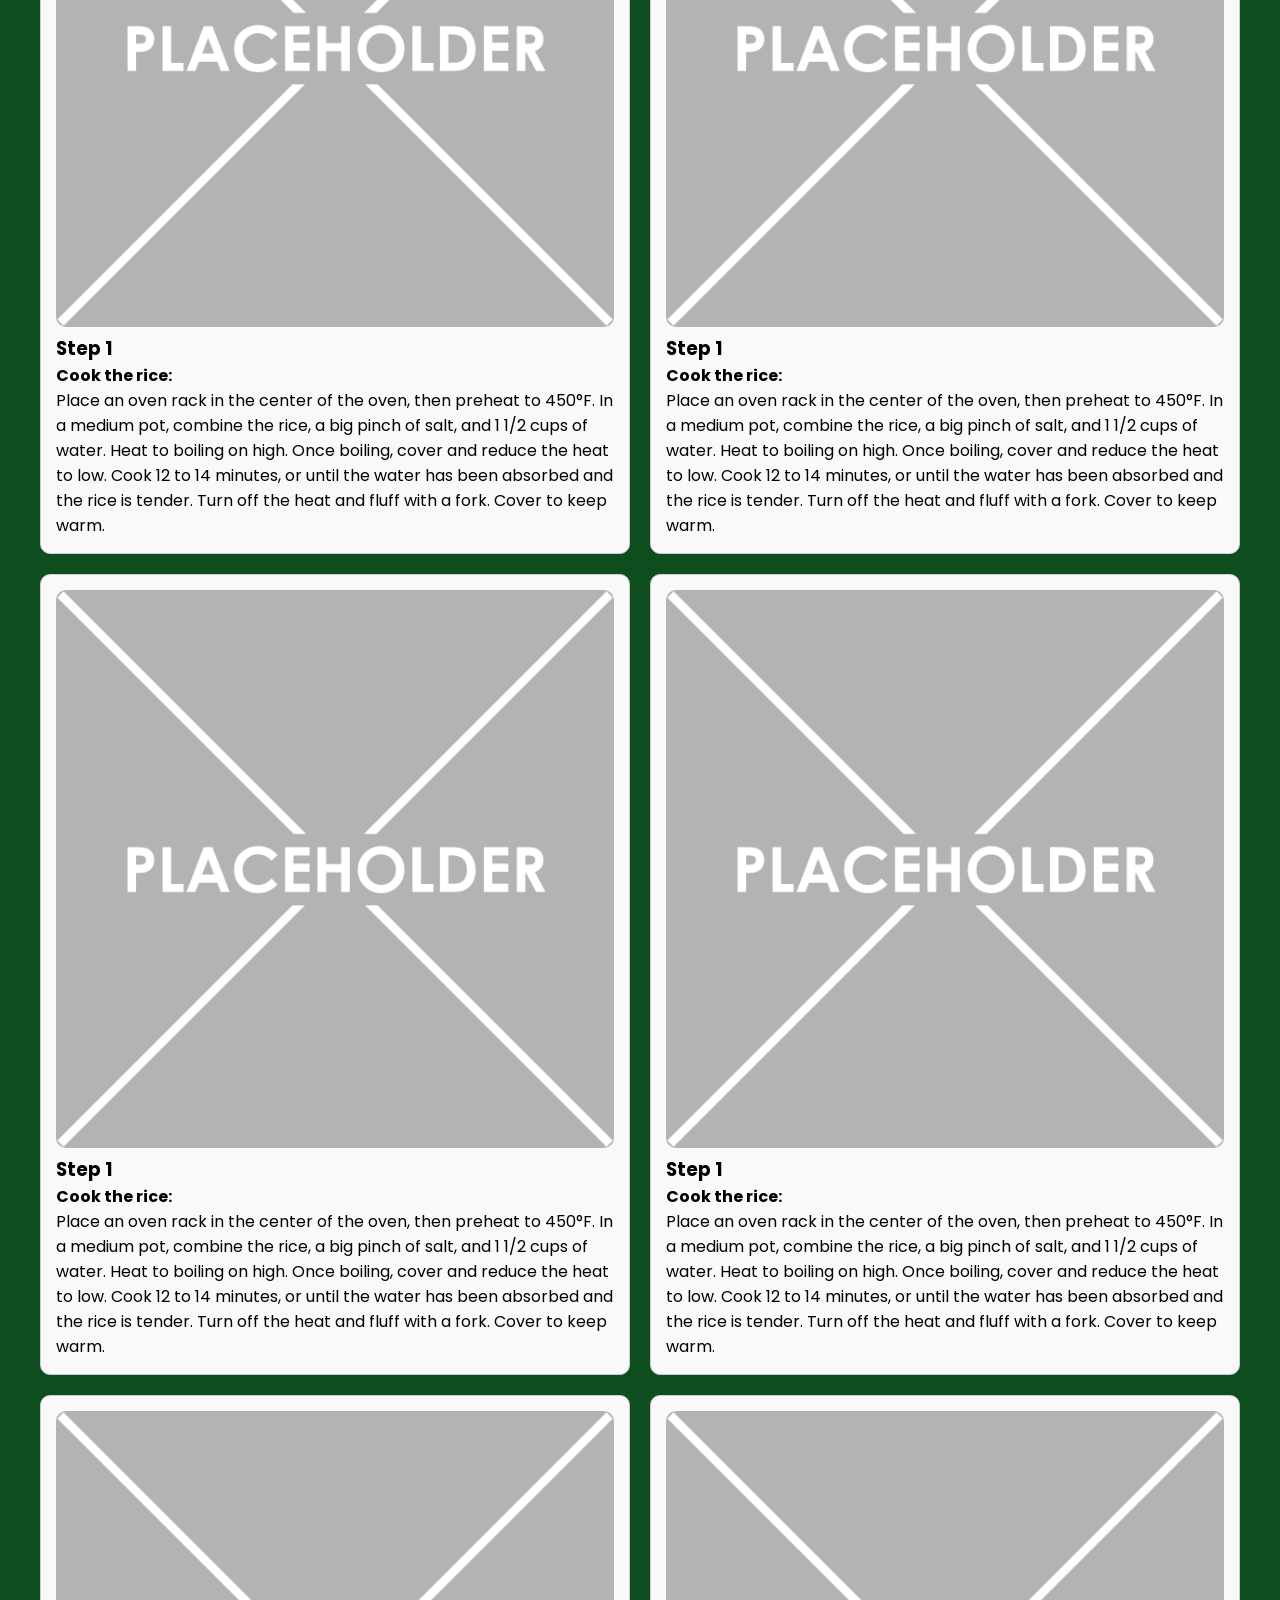
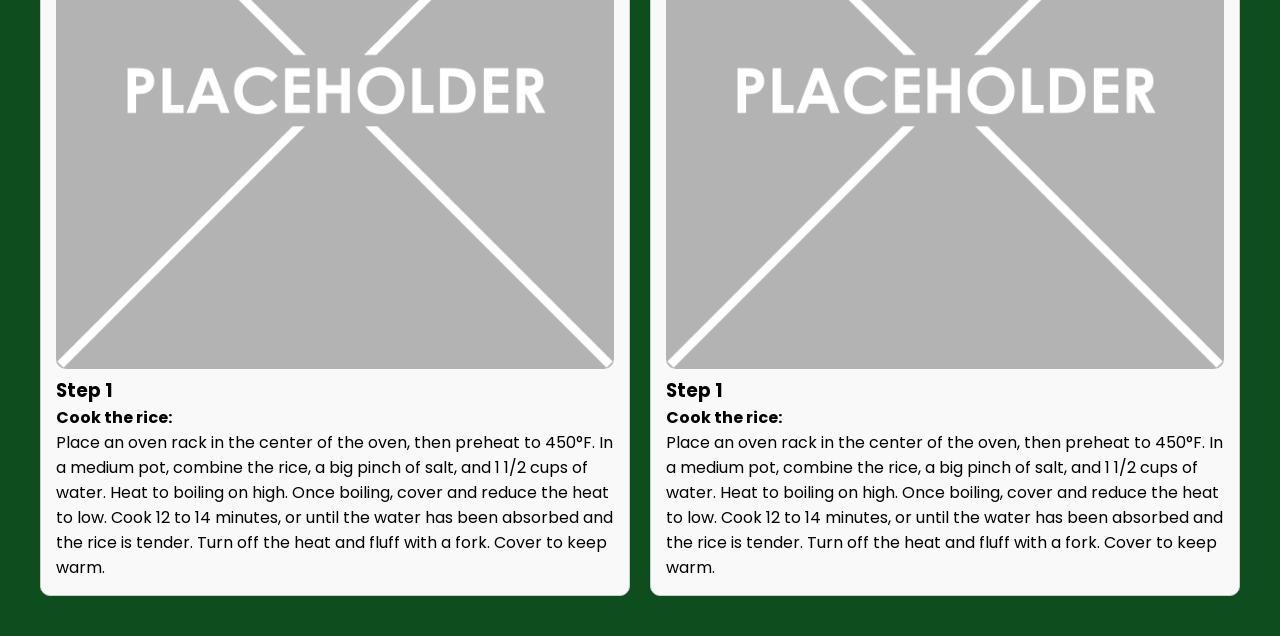
<file: recipes.html>
<!DOCTYPE html>
<html lang="en">
<head>
    <meta charset="UTF-8">
    <meta name="viewport" content="width=device-width, initial-scale=1.0">
    <title>Recipes Page</title>
    <link href="styles.css" rel="stylesheet" type="text/css"> 
    <link rel="preconnect" href="https://fonts.googleapis.com">
    <link rel="preconnect" href="https://fonts.gstatic.com" crossorigin>
    <link href="https://fonts.googleapis.com/css2?family=Poppins:ital,wght@0,100;0,200;0,300;0,400;0,500;0,600;0,700;0,800;0,900;1,100;1,200;1,300;1,400;1,500;1,600;1,700;1,800;1,900&display=swap" rel="stylesheet">
    <link rel="stylesheet" href="https://cdnjs.cloudflare.com/ajax/libs/font-awesome/6.0.0-beta3/css/all.min.css">
</head>
<body>

    <div class="hero">
        <div class="hero-text">
            <a href="index.html">
                <h1>Pocket Recipes</h1>
            </a>
        </div>
        <div class="help">
            <button onclick="window.location.href='help.html';">Help</button>    
        </div>
    </div> 

    <div class="back-button">
        <a href="index.html">
            <i class="fas fa-arrow-left"></i>
            <span>Back</span>
        </a>
    </div>

    <div class="recipes-content">
        <div class="recipes-info">
            <h2>Ancho-Orange Chicken</h2>
            <h3>with Kale Rice and Roasted Carrots</h3>
            <p>We’re amping up chicken breasts with a glaze of smoky ancho chile paste and fresh orange juice in this recipe. On the side, roasted carrots and lightly creamy, golden raisin-studded rice perfectly accent the sweetness of the glaze.</p>
            <div class="info">
                <p>45 mins</p>
                <p>4 servings</p>
                <p>600 cal/serving</p>
            </div>
        </div>
        <div class="recipes-img">
            <!-- <img src="assets-pt2/images/Recipe_Ancho-Orange_Chicken_with_Kale_Rice_Roasted_Carrots/0101_FPP_Chicken-Rice_97338_WEB_SQ_hi_res.jpg" alt="ancho orange chicken"> -->
            <img src="assets/placeholder-min.png" alt="place holder">
        </div>
    </div>    

    <div class="ingredients-content">
        <div class="ingredients-img">
            <!-- <img src="assets-pt2/images/Recipe_Ancho-Orange_Chicken_with_Kale_Rice_Roasted_Carrots/0101_ING_FPP_large_feature.png" alt="ancho orange chicken ingredients"> -->
            <img src="assets/placeholder-min.png" alt="place holder">
        </div>
        <div class="ingredients-list">
            <h2>Ingredients</h2>
            <p>4 Boneless, Skinless Chicken Breasts</p>
            <p>1 Lime</p>
            <p>1 Tbsp Ancho Chile Paste</p>
            <p>1 bunch Kale</p>
            <p>2 Tbsps Butter</p>
            <p>¾ cup Jasmine Rice</p>
            <p>2 cloves Garlic</p>
            <p>2 Tbsps Crème Fraîche</p>
            <p>4 Carrots</p>
            <p>3 Tbsps Golden Raisins</p>
            <p>1 Orange</p>
        </div>
    </div>

    <div class="steps">
        <div class="steps-card">
            <img src="assets/placeholder-min.png" alt="place holder">
            <h3>Step 1</h3>
            <h4>Cook the rice:</h4>
            <p>Place an oven rack in the center of the oven, then preheat to 450°F. In a medium pot, combine the rice, a big pinch of salt, and 1 1/2 cups of water. Heat to boiling on high. Once boiling, cover and reduce the heat to low. Cook 12 to 14 minutes, or until the water has been absorbed and the rice is tender. Turn off the heat and fluff with a fork. Cover to keep warm.</p>
        </div>
        <div class="steps-card">
            <img src="assets/placeholder-min.png" alt="place holder">
            <h3>Step 1</h3>
            <h4>Cook the rice:</h4>
            <p>Place an oven rack in the center of the oven, then preheat to 450°F. In a medium pot, combine the rice, a big pinch of salt, and 1 1/2 cups of water. Heat to boiling on high. Once boiling, cover and reduce the heat to low. Cook 12 to 14 minutes, or until the water has been absorbed and the rice is tender. Turn off the heat and fluff with a fork. Cover to keep warm.</p>
        </div>
        <div class="steps-card">
            <img src="assets/placeholder-min.png" alt="place holder">
            <h3>Step 1</h3>
            <h4>Cook the rice:</h4>
            <p>Place an oven rack in the center of the oven, then preheat to 450°F. In a medium pot, combine the rice, a big pinch of salt, and 1 1/2 cups of water. Heat to boiling on high. Once boiling, cover and reduce the heat to low. Cook 12 to 14 minutes, or until the water has been absorbed and the rice is tender. Turn off the heat and fluff with a fork. Cover to keep warm.</p>
        </div>
        <div class="steps-card">
            <img src="assets/placeholder-min.png" alt="place holder">
            <h3>Step 1</h3>
            <h4>Cook the rice:</h4>
            <p>Place an oven rack in the center of the oven, then preheat to 450°F. In a medium pot, combine the rice, a big pinch of salt, and 1 1/2 cups of water. Heat to boiling on high. Once boiling, cover and reduce the heat to low. Cook 12 to 14 minutes, or until the water has been absorbed and the rice is tender. Turn off the heat and fluff with a fork. Cover to keep warm.</p>
        </div>
        <div class="steps-card">
            <img src="assets/placeholder-min.png" alt="place holder">
            <h3>Step 1</h3>
            <h4>Cook the rice:</h4>
            <p>Place an oven rack in the center of the oven, then preheat to 450°F. In a medium pot, combine the rice, a big pinch of salt, and 1 1/2 cups of water. Heat to boiling on high. Once boiling, cover and reduce the heat to low. Cook 12 to 14 minutes, or until the water has been absorbed and the rice is tender. Turn off the heat and fluff with a fork. Cover to keep warm.</p>
        </div>
        <div class="steps-card">
            <img src="assets/placeholder-min.png" alt="place holder">
            <h3>Step 1</h3>
            <h4>Cook the rice:</h4>
            <p>Place an oven rack in the center of the oven, then preheat to 450°F. In a medium pot, combine the rice, a big pinch of salt, and 1 1/2 cups of water. Heat to boiling on high. Once boiling, cover and reduce the heat to low. Cook 12 to 14 minutes, or until the water has been absorbed and the rice is tender. Turn off the heat and fluff with a fork. Cover to keep warm.</p>
        </div>
    </div>
    <!-- <footer>
        <h3>Fei Young, 2024</h3>
    </footer> -->
    <script src="scripts.js"></script>
</body>
</html>
</file>
<file: styles.css>
* {
    margin: 0;
    padding: 0;
    box-sizing: border-box;
}

:root {
    --orange: #f0a500;
    --dark-orange:#e59400; 
    --darker-orange: #c07d00;
    --burnt-orange: #cc7d06;
    --dark-green: #0d4d1e;
    --light-green: #197f34;
    --off-black: #1e1e1e;
}

@font-face {
    font-family: "FFat";
    src: url(fonts/FranxurterTotallyFat-X3G4Z.ttf);
}

@font-face {
    font-family: "FMed";
    src: url(fonts/FranxurterTotallyMedium-gxwjp.ttf);
}

.hero {
    background-color: var(--dark-green); 
    display: grid;
    grid-template-columns: 1fr 1fr;
}

.hero-text h1{
    font-family: "FMed";
    color: whitesmoke;
    letter-spacing: 6px;
    padding: 20px;
}

.hero-text a  {
    text-decoration: none;
}

.statement {
    font-family: "Poppins";
    color: whitesmoke;
    padding-left: 20px;
}

.help {
    text-align: right;
    padding: 20px;
    font-family: "Poppins";
}

.help button {
    padding: 10px 20px;
    border-radius: 20px;
    color: whitesmoke;
    background-color: var(--orange);
    border: 3px solid var(--dark-orange);
}

.help button:hover {
    cursor: pointer;
    background-color: var(--dark-orange);
}

/* .hero-img {
    position: relative; 
    width: 100%; 
    overflow: visible;
}

.hero-img img {
    width: 110%; 
    height: auto; 
    display: block; 
    margin-left: -4%; 
    stroke: whitesmoke;
    stroke-width: 100%;;
} */

header {
    padding: 40px 40px 20px 40px;
    font-family: "FMed";
    letter-spacing: 6px;
}

header a {
    transition: transform 0.3s ease;
    text-decoration: none;
    color: whitesmoke;
}

header a:hover {
    transform: scale(1.05);
}

body {
    background-color: var(--dark-green);
}

/* .icon img{
    width: 30%;
    height: auto;
    color: whitesmoke;
    fill: whitesmoke;
}

.icon a {
    display: flex;
    justify-content: center;
    align-items: center;
    margin-left: 20px;
    margin-top: 20px;
    margin-bottom: 20px;
} */

.home {
    
}

.search {
    display: grid;
    grid-template-columns: 15% 85%;
}

.search-bar {
    display: flex;
    justify-content: center;
    align-items: center;
    margin: 20px 40px 20px 30px;
    background-color: var(--dark-green);
}

.search-bar input {
    padding: 10px;
    font-size: 16px;
    border: 3px solid var(--dark-orange);
    border-radius: 30px 0px 0px 30px;
    width: 100%;
    outline: none;
    border-right: none;
}

.search-bar button {
    background-color: var(--orange);
    color: whitesmoke;
    border: 3px solid var(--dark-orange);
    border-left: none;
    border-radius: 0px 30px 30px 0; 
    padding: 10px 20px ;
    cursor: pointer;
    font-family: "Poppins";
    outline: none;
}

.search-bar button:hover {
    background-color: var(--dark-orange); 
}

@media (max-width: 768px) {
    .search {
        display: flex;
        flex-direction: column;
        align-items: center;
    }

    .search-bar {
        width: 90%; 
        justify-content: center; 
    }
}

#error-message {
    margin-left: 20px;
    margin-right: 20px;
    font-family: Poppins;
}

.recipes {
    display: grid;
    grid-template-columns: 15% 85%;
}

.filter {
    background-color: var(--dark-green); 
    padding: 20px 0px 20px 20px; 
}

.filter-text {
    font-family: Poppins;
    text-align: center;
    color: whitesmoke;
}

.filter-buttons {
    display: flex;
    flex-direction: column;
    align-items: center;
}

.filter-buttons button {
    background-color: var(--orange);
    border-radius: 30px;
    border: 3px solid var(--dark-orange);
    font-family: Poppins;
    color: whitesmoke;
    width: 80%;
    padding: 10px;
    margin: 5px 0px 5px 5px;
    text-align: center;
}

.filter-buttons button:hover {
    cursor: pointer;
    background-color: var(--dark-orange);
}

.filter-buttons button.active {
    background-color: var(--burnt-orange); 
    border: 4px solid var(--dark-orange); 
}

@media (max-width: 768px) {
    .recipes {

        grid-template-columns: 1fr; 
        grid-template-areas: 
            "filter"
            "items"; /* Filter at the top, items below */
    }

    .filter {
        order: -1; /* Moves the filter section to the top */
        padding-right: 20px;
    }
    
    .items {
        order: 1; /* Items stay below the filter */
        padding-left: 40px;
    }
}

.items {
    background-color: var(--dark-green); 
    padding: 20px 40px 40px 40px;
    display: grid;
    grid-template-columns: repeat(3, 1fr); 
    gap: 20px;
}

.item-card {
    /* border: 1px solid black; */
    background-color: whitesmoke;
    border-radius: 10px;
    padding: 16px;
    text-align: center;
    transition: transform 0.3s ease;
    font-family: Poppins;
}

.item-card:hover {
    transform: scale(1.05);
}

.item-card img {
    width: 100%;
    height: auto;
    border-radius: 10px;
}

.item-card a {
    text-decoration: none;
    color: var(--off-black);
}

@media (max-width: 1024px) and (min-width: 768px) {
    .items {
        grid-template-columns: repeat(2, 1fr); 
    }
}

@media (max-width: 768px) {
    .items {
        grid-template-columns: 1fr; 
    }
}

.recipes-content {
    color:whitesmoke;
    margin: 0px 40px 20px 40px;
    display: grid;
    grid-template-columns: 1fr 1fr;
    gap: 20px;
    align-items: center;
}

.recipes-info {
    border-radius: 20px;
    padding: 20px;
}

.recipes-info h2{
    font-family: "FMed";
    letter-spacing: 6px;
}

.recipes-info h3{
    font-family: "FMed";
    letter-spacing: 6px;
}

.recipes-info p {
    font-family: "Poppins";
    margin-top: 10px;
}

.recipes-img {
    display: flex;
    justify-content: center;
}

.recipes-img img {
    max-width: 100%; /*might want to make smaller later*/
    height: auto;
    border-radius: 10px;
}

.info {
    margin-top: 20px;
}

@media (max-width: 768px) {
    .recipes-content {
        grid-template-columns: 1fr; 
    }
}

.ingredients-content {
    display: grid;
    grid-template-columns: 1fr 1fr; 
    gap: 20px; 
    align-items: center; 
    margin: 20px 40px 20px 40px;
    font-family: "Poppins";
}

.ingredients-img img {
    max-width: 100%; 
    height: auto;
    border-radius: 10px;
}

.ingredients-list {
    color: whitesmoke;
    text-align: center;
}

.ingredients-list h2 {
    font-family: "Fmed";
    letter-spacing: 6px;
    margin-bottom: 10px;
}

@media (max-width: 768px) {
    .ingredients-content {
        grid-template-columns: 1fr; 
    }
}

.steps {
    display: grid;
    grid-template-columns: 1fr 1fr; 
    gap: 20px; 
    margin: 20px 40px 40px 40px; 
    font-family: "Poppins";
}

.steps-card {
    border: 1px solid #ccc; 
    padding: 15px;
    border-radius: 10px; 
    background-color: #f9f9f9;
}

.steps-card img {
    max-width: 100%;
    height: auto;
    border-radius: 10px; 
}

@media (max-width: 768px) {
    .steps {
        grid-template-columns: 1fr;
    }
}

.back-button {
    display: flex;
    align-items: center;
    cursor: pointer;
    padding: 40px;
    padding-bottom: 20px;
    padding-top: 0px;
}

.back-button span {
    margin-left: 10px;
    font-family: "Poppins";
}

.back-button a {
    text-decoration: none;
    color: whitesmoke;
}

.help-content {
    margin: 0px 40px;
    color: whitesmoke;
}

.help-content li {
    font-family: "Poppins";
}

.help-content h3 {
    font-family: "Poppins";
    margin-top: 20px;
}

.help-content h2 {
    font-family: "FMed";
    letter-spacing: 6px;
    padding-bottom: 10px;
}

.help-content li {
    margin: 20px 40px;
}
</file>
<file: style.css>
/* General Reset and Box-Sizing */
* {
  margin: 0;
  padding: 0;
  box-sizing: border-box;
}

/* Root */
:root {
  --orange: #f0a500;
  --dark-orange:#e59400; 
  --darker-orange: #c07d00;
  --burnt-orange: #cc7d06;
  --dark-green: #0d4d1e;
  --light-green: #197f34;
  --off-black: #1e1e1e;
  --tan: #f6f0e8;
  --green-text: #0b2b1b;
}

strong {
  color: var(--green-text);
}

/* Fonts */ 
@font-face {
  font-family: "FFat";
  src: url(fonts/FranxurterTotallyFat-X3G4Z.ttf);
}

@font-face {
  font-family: "FMed";
  src: url(fonts/FranxurterTotallyMedium-gxwjp.ttf);
}

/* Hero, Help Button, Case-Study Button, and Statement */
.hero {
  display: flex;
  justify-content: space-between;
  align-items: center;
  background-color: var(--dark-green);
}

.hero-text {
  flex: 1;
}

.hero-text h1{
  font-family: "FMed";
  color: whitesmoke;
  letter-spacing: 6px;
  padding: 20px;
}

.hero-text a  {
  text-decoration: none;
}

.help {
  text-align: right;
  padding-right: 20px;
  font-family: "Poppins";
}

.help button {
  padding: 10px 20px;
  border-radius: 30px;
  color: whitesmoke;
  background-color: var(--orange);
  border: 3px solid var(--dark-orange);
}

.help button:hover {
  cursor: pointer;
  background-color: var(--dark-orange);
}

.help-content {
  margin: 0px 40px;
  color: whitesmoke;
}

.help-content li {
  font-family: "Poppins";
  color: var(--green-text);
}

.help-content h3 {
  font-family: "Poppins";
  margin-top: 20px;
  color: var(--green-text);
}

.help-content h2 {
  font-family: "Poppins";
  font-size: 2rem;
  letter-spacing: 2px;
  padding: 20px;
  color: var(--green-text);
  text-align: center;
}

.help-content li {
  margin: 20px 40px;
}

/* Body Styles */
body {
  font-family: "Poppins";
  color:var(--green-text);
  background-color: var(--tan);
}

/* Search Form */

.search {
  margin: 2% 15%;
}

.search-form {
  display: flex;
  justify-content: center;
  margin-bottom: 20px;
  margin-top: 20px;
}

.search-form input[type="text"] {
  padding: 10px;
  font-size: 16px;
  border: 3px solid var(--dark-orange);
  border-radius: 30px 0px 0px 30px;
  width: 100%;
  outline: none;
  border-right: none;
}

.search-form button {
  background-color: var(--orange);
  color: whitesmoke;
  border: 3px solid var(--dark-orange);
  border-left: none;
  border-radius: 0px 30px 30px 0;
  padding: 10px 20px;
  cursor: pointer;
  font-family: "Poppins";
  outline: none;
}

.search-form button:hover {
  background-color: var(--dark-orange);
}

/* Filter Button Container */
.filter-button {
  display: flex;
  justify-content: center;
  gap: 10px;
  margin-bottom: 0px;
  flex-wrap: wrap; 
}

.filter-button form button {
  padding: 10px 20px;
  background-color: var(--orange);
  border: 10px solid var(--dark-orange);
  color: whitesmoke;
  border: none;
  border-radius: 20px;
  cursor: pointer;
}

.filter-button form button:hover {
  background-color: var(--dark-orange);
  transform: scale(1.1); 
}

.filter-button form button:active {
  transform: scale(1); /* Reset scale when clicked */
}

/* Recipe Cards Display */
.recipe-cards {
  display: flex;
  flex-wrap: wrap;
  gap: 20px;
  justify-content: center;
  margin: 20px 0px;
  padding: 2% 15%;
}

/* Recipe Card Styles */
.recipe-card {
  background-color: white;
  border-radius: 8px;
  box-shadow: 0 2px 8px rgba(0, 0, 0, 0.1);
  width: 300px;
  padding: 0px;
  text-align: center;
  transition: transform 0.3s ease, box-shadow 0.3s ease;
}

.recipe-card:hover {
  box-shadow: 0 10px 20px rgba(0, 0, 0, 0.2);
}

/* Recipe Image */
.recipe-image {
  width: 100%;
  height: auto;
  border-radius: 8px 8px 0px 0px;
  padding: 15px;
}

/* Recipe Title and Subtitle */
.recipe-title {
  font-size: 1.5em;
  font-weight: bold;
  margin-top: 10px;
  margin-left: 10px;
  margin-right: 10px;
}

.recipe-subtitle {
  font-size: 1.1em;
  color: #555;
  margin-top: 5px;
  margin-left: 10px;
  margin-right: 10px;
}

/* Recipe Information */
.recipe-card p {
  font-size: 14px;
  color: #666;
  margin-top: 10px;
  margin-bottom: 20px;
}

/* Recipe Description */
.recipe-description {
  font-size: 14px;
  color: #333;
  margin-top: 10px;
  line-height: 1.6;
}

/* Ingredients List */
.ingredients-list {
  list-style-type: none;
  margin-top: 10px;
  padding-left: 0;
}

.ingredients-list li {
  font-size: 14px;
  color: #555;
}

/* Steps Section */
.steps-container {
  margin-top: 20px;
  text-align: left;
}

.step {
  margin-bottom: 10px;
}

.step strong {
  font-weight: bold;
}

.step p {
  font-size: 14px;
  color: #333;
  margin-left: 10px;
}

/* Recipe Link */
.recipe-link {
  text-decoration: none;
  color: inherit;
}

/* Case-Study*/

.case-study {
  text-align: left;
  padding-right: 20px;
  font-family: "Poppins";
}

.case-study button {
  padding: 10px 20px;
  border-radius: 30px;
  color: whitesmoke;
  background-color: var(--orange);
  border: 3px solid var(--dark-orange);
}

.case-study button:hover {
  cursor: pointer;
  background-color: var(--dark-orange);
}
.container {
  /* max-width: 1200px; */
  margin: 0 auto;
  padding-left:15%;
  padding-right: 20%;
  padding-top: 20px;
}

section {
  padding: 20px;
  background: #fff;
  border-radius: 8px;
  box-shadow: 0 2px 5px rgba(0, 0, 0, 0.1);
  margin-bottom: 20px;
}

section img {
  width: 100%;
  margin: 20px 0px;
}

section h1 {
  color: var(--dark-green);
  font-size: 1.8rem;
  margin-bottom: 10px;
  border-bottom: 2px solid var(--dark-green);
  padding-bottom: 5px;
}

section p {
  margin: 10px 0;
  font-size: 1rem;
  color: var(--text-color);
}

ul {
  list-style-type: disc;
  padding-left: 20px;
  margin: 10px 0;
}

ul li {
  margin: 5px 0;
  color: var(--text-color);
}

p strong {
  color: var(--green-text);
}

.sad-carrot {
  width: 60%;
  align-items: center;
  align-items: center;
}

.no-results-container {
  text-align: center;
  align-items: center;
}

footer {
  text-align: center;
  font-family: "Poppins";
  color: whitesmoke;
  background-color: var(--dark-green);
  padding: 20px;
}

/* Media Query for smaller screens */
@media (max-width: 768px) {
  .filter-button {
    justify-content: center; 
  }

  .filter-button form {
    flex-basis: 100%; 
    text-align: center;
  }

  .filter-button form button {
    width: 40%; 
    margin-bottom: 10px; 
  }
}
</file>
